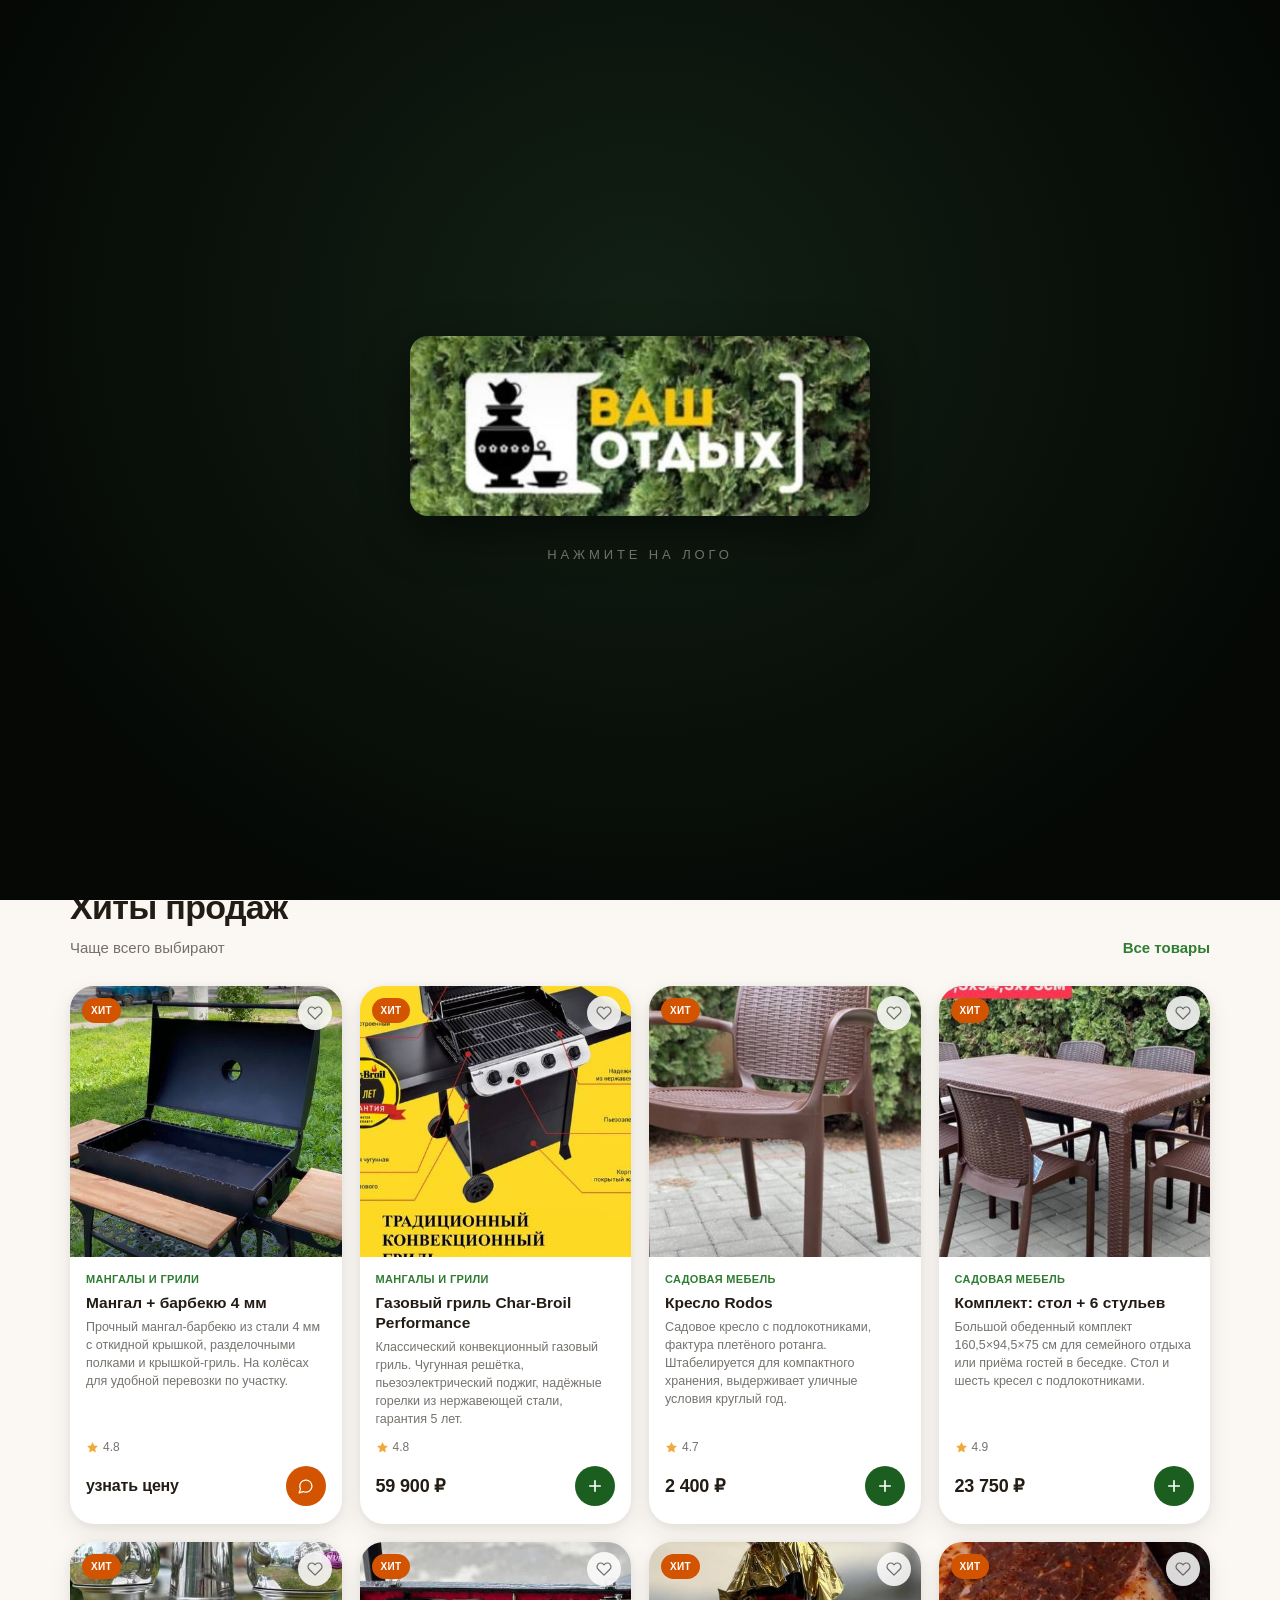
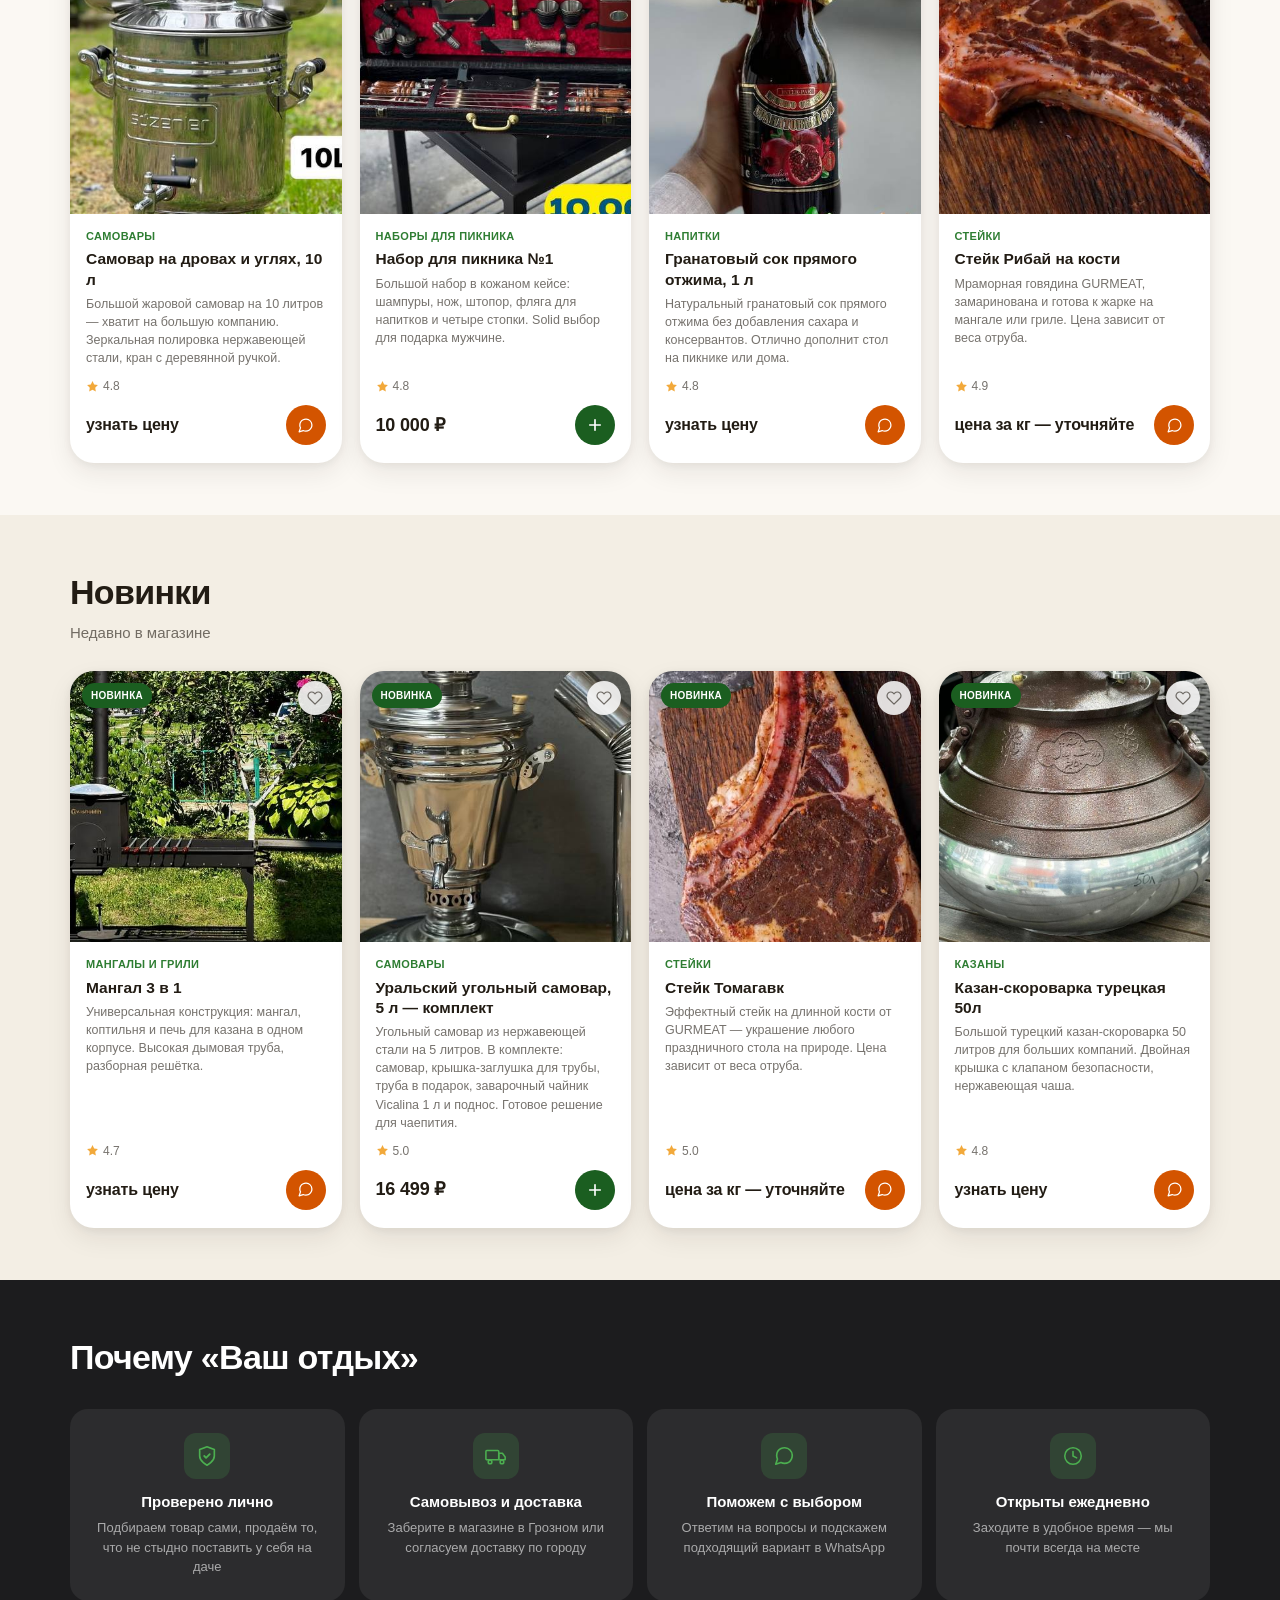
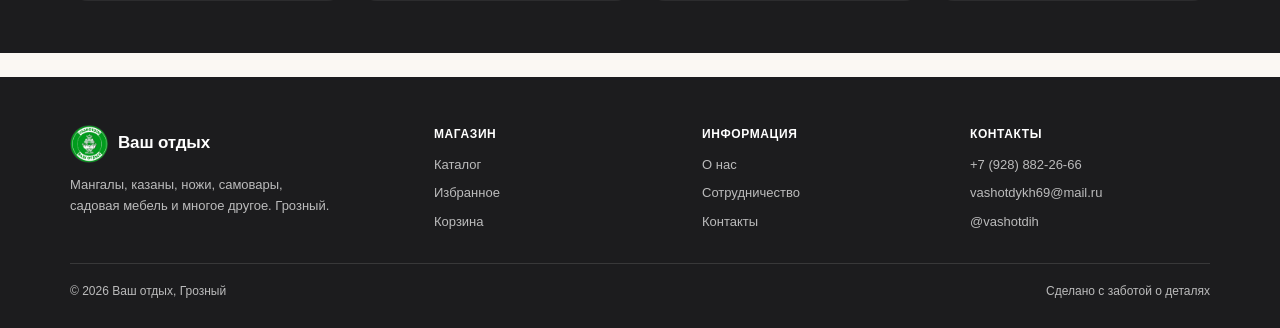
<file: index.html>
<!DOCTYPE html>
<html lang="ru">
<head>
  <meta charset="UTF-8" />
  <meta name="viewport" content="width=device-width, initial-scale=1, viewport-fit=cover" />
  <title>Ваш отдых — мангалы, казаны, ножи, самовары и садовая мебель | Грозный</title>
  <meta name="description" content="Магазин «Ваш отдых» в Грозном: мангалы и грили, казаны, чугунная посуда, ножи и клинки, самовары, садовая мебель, подарочные наборы для пикника." />
  <meta name="keywords" content="Ваш отдых, мангалы Грозный, казаны Грозный, самовары, ножи и клинки, чугунная посуда, садовая мебель, наборы для шашлыка, барбекю Грозный" />
  <link rel="canonical" href="https://ramzi195.github.io/vash-otdykh/" />
  <meta name="geo.region" content="RU-CE" />
  <meta name="geo.placename" content="Грозный" />

  <!-- Open Graph (для превью в соцсетях и мессенджерах) -->
  <meta property="og:type" content="website" />
  <meta property="og:site_name" content="Ваш отдых" />
  <meta property="og:title" content="Ваш отдых — мангалы, казаны, ножи, самовары | Грозный" />
  <meta property="og:description" content="Мангалы и грили, казаны, чугунная посуда, ножи, самовары, садовая мебель и наборы для шашлыка. Два магазина в Грозном, доставка по России." />
  <meta property="og:url" content="https://ramzi195.github.io/vash-otdykh/" />
  <meta property="og:image" content="https://ramzi195.github.io/vash-otdykh/images/logo-hero.jpg" />
  <meta property="og:locale" content="ru_RU" />

  <!-- Структурированные данные о магазине (для Яндекса и Google) -->
  <script type="application/ld+json">
  {
    "@context": "https://schema.org",
    "@type": "Store",
    "name": "Ваш отдых",
    "description": "Магазин товаров для отдыха и дома в Грозном: мангалы, казаны, чугунная посуда, ножи, самовары, садовая мебель, наборы для шашлыка.",
    "image": "https://ramzi195.github.io/vash-otdykh/images/logo-hero.jpg",
    "url": "https://ramzi195.github.io/vash-otdykh/",
    "telephone": "+7-928-882-26-66",
    "email": "vashotdykh69@mail.ru",
    "priceRange": "₽₽",
    "foundingDate": "2013",
    "address": [
      {
        "@type": "PostalAddress",
        "streetAddress": "ул. Петропавловское шоссе, 10б",
        "addressLocality": "Грозный",
        "addressRegion": "Чеченская Республика",
        "addressCountry": "RU"
      },
      {
        "@type": "PostalAddress",
        "streetAddress": "ул. Сайханова, 69",
        "addressLocality": "Грозный",
        "addressRegion": "Чеченская Республика",
        "addressCountry": "RU"
      }
    ],
    "openingHoursSpecification": {
      "@type": "OpeningHoursSpecification",
      "dayOfWeek": ["Monday","Tuesday","Wednesday","Thursday","Friday","Saturday","Sunday"],
      "opens": "09:00",
      "closes": "19:00"
    },
    "sameAs": [
      "https://instagram.com/vashotdih",
      "https://wa.me/79288822666"
    ]
  }
  </script>

  <link rel="icon" href="images/logo-badge.jpg" type="image/jpeg" />
  <link rel="stylesheet" href="css/styles.css" />
  <link rel="stylesheet" href="css/collab.css" />
</head>
<body>

  <!-- ===================== Заставка ===================== -->
  <div id="intro">
    <div class="intro-inner">
      <div class="intro-logo-wrap">
        <img src="images/logo-hero.jpg" class="intro-logo" id="introLogo" alt="Ваш отдых" />
      </div>
      <div class="intro-hint" data-i18n="intro.hint">Нажмите на лого</div>
    </div>
  </div>

  <!-- ===================== Навигация ===================== -->
  <header class="nav">
    <div class="nav-inner">
      <a href="#home" class="brand" data-nav="home">
        <img src="images/logo-badge.jpg" alt="Ваш отдых" />
        <span class="tx">Ваш отдых<span data-i18n="brand.city">Грозный</span></span>
      </a>

      <nav class="nav-links" id="navLinks">
        <a class="nav-link" href="#home"    data-nav="home" data-i18n="nav.home">Главная</a>
        <a class="nav-link" href="#catalog" data-nav="catalog" data-i18n="nav.catalog">Каталог</a>
        <a class="nav-link" href="#collab"  data-nav="collab" data-i18n="nav.collab">Сотрудничество</a>
        <a class="nav-link" href="#about"   data-nav="about" data-i18n="nav.about">О нас</a>
      </nav>

      <div class="nav-tools">
        <button class="icon-btn lang-btn" id="langBtn" title="Язык / Language"><span id="langTag">RU</span></button>
        <button class="icon-btn" id="themeBtn" title="Тема оформления" aria-label="Тема"></button>
        <button class="icon-btn" id="searchBtn" title="Поиск">
          <svg width="18" height="18" viewBox="0 0 24 24" xmlns="http://www.w3.org/2000/svg" aria-hidden="true">
            <circle cx="11" cy="11" r="7" fill="none" stroke="currentColor" stroke-width="1.8" stroke-linecap="round"/>
            <line x1="16.5" y1="16.5" x2="21.5" y2="21.5" stroke="currentColor" stroke-width="1.9" stroke-linecap="round"/>
          </svg>
        </button>
        <button class="icon-btn" id="favBtn" title="Избранное">
          <svg width="18" height="18" viewBox="0 0 24 24" xmlns="http://www.w3.org/2000/svg" aria-hidden="true">
            <path d="M20.84 4.61a5.5 5.5 0 0 0-7.78 0L12 5.67l-1.06-1.06a5.5 5.5 0 0 0-7.78 7.78l1.06 1.06L12 21.23l7.78-7.78 1.06-1.06a5.5 5.5 0 0 0 0-7.78z" fill="none" stroke="currentColor" stroke-width="1.8" stroke-linecap="round" stroke-linejoin="round"/>
          </svg>
          <span class="badge-count" id="favCount">0</span>
        </button>
        <button class="icon-btn" id="cartBtn" title="Корзина">
          <svg width="19" height="19" viewBox="0 0 24 24" xmlns="http://www.w3.org/2000/svg" aria-hidden="true">
            <path d="M6.5 22h11a2 2 0 0 0 2-1.86l.82-9.14A1 1 0 0 0 19.34 10H4.66a1 1 0 0 0-1 1l.82 9.14A2 2 0 0 0 6.5 22Z" fill="none" stroke="currentColor" stroke-width="1.8" stroke-linecap="round" stroke-linejoin="round"/>
            <path d="M9 10V8a3 3 0 0 1 6 0v2" fill="none" stroke="currentColor" stroke-width="1.8" stroke-linecap="round" stroke-linejoin="round"/>
          </svg>
          <span class="badge-count" id="cartCount">0</span>
        </button>
        <button class="icon-btn burger" id="burgerBtn" aria-label="Меню">
          <svg width="20" height="20" viewBox="0 0 24 24" xmlns="http://www.w3.org/2000/svg" aria-hidden="true">
            <line x1="4" y1="7"  x2="20" y2="7"  stroke="currentColor" stroke-width="1.8" stroke-linecap="round"/>
            <line x1="4" y1="12" x2="20" y2="12" stroke="currentColor" stroke-width="1.8" stroke-linecap="round"/>
            <line x1="4" y1="17" x2="20" y2="17" stroke="currentColor" stroke-width="1.8" stroke-linecap="round"/>
          </svg>
        </button>
      </div>
    </div>
  </header>

  <!-- ===================== Мобильное меню ===================== -->
  <div class="mmenu" id="mmenu">
    <button class="mmenu-close" id="mmenuClose">
      <svg width="16" height="16" viewBox="0 0 24 24" xmlns="http://www.w3.org/2000/svg" aria-hidden="true">
        <line x1="18" y1="6" x2="6" y2="18" stroke="currentColor" stroke-width="2" stroke-linecap="round"/>
        <line x1="6" y1="6" x2="18" y2="18" stroke="currentColor" stroke-width="2" stroke-linecap="round"/>
      </svg>
    </button>
    <a href="#home"    data-nav="home" data-i18n="nav.home">Главная</a>
    <a href="#catalog" data-nav="catalog" data-i18n="nav.catalog">Каталог</a>
    <a href="#collab"  data-nav="collab" data-i18n="nav.collab">Сотрудничество</a>
    <a href="#about"   data-nav="about" data-i18n="nav.about">О нас</a>
    <a href="#fav"     data-nav="fav" data-i18n="nav.fav">Избранное</a>
    <a href="#cart"    data-nav="cart" data-i18n="nav.cart">Корзина</a>

    <div class="mmenu-tools">
      <button class="mmenu-tool" id="mLangBtn">
        <svg width="20" height="20" viewBox="0 0 24 24" fill="none" xmlns="http://www.w3.org/2000/svg"><circle cx="12" cy="12" r="9" stroke="currentColor" stroke-width="1.7"/><path d="M3 12h18M12 3c2.5 2.5 3.8 5.7 3.8 9S14.5 18.5 12 21c-2.5-2.5-3.8-5.7-3.8-9S9.5 5.5 12 3z" stroke="currentColor" stroke-width="1.7" fill="none"/></svg>
        <span data-i18n="menu.lang">Язык</span> · <b id="mLangTag">RU</b>
      </button>
      <button class="mmenu-tool" id="mThemeBtn">
        <span id="mThemeIco"></span>
        <span data-i18n="menu.theme">Тема</span>
      </button>
    </div>
  </div>

  <!-- ===================== Поиск ===================== -->
  <div class="search-overlay" id="searchOverlay">
    <button class="search-close" id="searchClose">
      <svg width="14" height="14" viewBox="0 0 24 24" xmlns="http://www.w3.org/2000/svg" aria-hidden="true">
        <line x1="18" y1="6" x2="6" y2="18" stroke="currentColor" stroke-width="2.2" stroke-linecap="round"/>
        <line x1="6" y1="6" x2="18" y2="18" stroke="currentColor" stroke-width="2.2" stroke-linecap="round"/>
      </svg>
    </button>
    <div class="search-box">
      <div class="search-field">
        <span class="s-ic">
          <svg width="20" height="20" viewBox="0 0 24 24" xmlns="http://www.w3.org/2000/svg" aria-hidden="true">
            <circle cx="11" cy="11" r="7" fill="none" stroke="currentColor" stroke-width="1.8" stroke-linecap="round"/>
            <line x1="16.5" y1="16.5" x2="21.5" y2="21.5" stroke="currentColor" stroke-width="1.9" stroke-linecap="round"/>
          </svg>
        </span>
        <input type="text" class="search-input" id="searchInput" data-i18n-ph="search.ph" placeholder="Поиск товаров…" />
      </div>
      <div class="search-results" id="searchResults"></div>
    </div>
  </div>

  <!-- ===================== Приложение ===================== -->
  <main id="app">

    <!-- Главная -->
    <section class="view active" id="view-home">
      <div class="hero">
        <div class="container hero-grid">
          <div>
            <div class="hero-motto" data-i18n="hero.motto">Ваш отдых — наша забота</div>
            <h1 data-i18n="hero.title">Всё для <span class="accent">отдыха и жизни</span> с удовольствием</h1>
            <p data-i18n="hero.desc">Мангалы и грили, казаны, чугунная посуда, ножи и клинки, самовары, садовая мебель, подарочные наборы — и многое другое в одном магазине в Грозном.</p>
            <div class="hero-actions">
              <a href="#catalog" class="btn lg" data-i18n="hero.btnCatalog">Смотреть каталог</a>
              <a href="#about" class="btn outline lg" data-i18n="hero.btnAbout">О магазине</a>
            </div>
            <div class="hero-tags">
              <span class="hero-tag" id="tagAddr"></span>
              <span class="hero-tag" id="tagHours"></span>
            </div>
          </div>
          <div class="hero-media">
            <div class="hero-slider" id="heroSlider">
              <div class="hero-slide active">
                <img src="images/store-petropavlovskoye.jpeg" alt="Магазин на Петропавловском шоссе" />
                <div class="slide-overlay">
                  <svg class="slide-arrow" viewBox="0 0 110 90" fill="none" xmlns="http://www.w3.org/2000/svg">
                    <path class="arrow-shaft" d="M24 12 C 4 44, 44 44, 60 74" stroke="#E07A2C" stroke-width="6" stroke-linecap="round"/>
                    <path class="arrow-head" d="M44 66 L62 78 L70 58" stroke="#E07A2C" stroke-width="6" stroke-linecap="round" stroke-linejoin="round"/>
                  </svg>
                  <div class="slide-addr">
                    <span class="slide-pin">
                      <svg width="16" height="16" viewBox="0 0 24 24" fill="none" xmlns="http://www.w3.org/2000/svg"><path d="M12 22s7-6.5 7-12a7 7 0 1 0-14 0c0 5.5 7 12 7 12z" fill="#E07A2C"/><circle cx="12" cy="10" r="2.6" fill="#fff"/></svg>
                    </span>
                    <span data-i18n="addr.petropavlovskoye">г. Грозный, ул. Петропавловское шоссе, 10б</span>
                  </div>
                </div>
              </div>
              <div class="hero-slide">
                <img src="images/store-saikhanova.jpeg" alt="Магазин на Сайханова" />
                <div class="slide-overlay">
                  <svg class="slide-arrow" viewBox="0 0 110 90" fill="none" xmlns="http://www.w3.org/2000/svg">
                    <path class="arrow-shaft" d="M24 12 C 4 44, 44 44, 60 74" stroke="#E07A2C" stroke-width="6" stroke-linecap="round"/>
                    <path class="arrow-head" d="M44 66 L62 78 L70 58" stroke="#E07A2C" stroke-width="6" stroke-linecap="round" stroke-linejoin="round"/>
                  </svg>
                  <div class="slide-addr">
                    <span class="slide-pin">
                      <svg width="16" height="16" viewBox="0 0 24 24" fill="none" xmlns="http://www.w3.org/2000/svg"><path d="M12 22s7-6.5 7-12a7 7 0 1 0-14 0c0 5.5 7 12 7 12z" fill="#E07A2C"/><circle cx="12" cy="10" r="2.6" fill="#fff"/></svg>
                    </span>
                    <span data-i18n="addr.saikhanova">г. Грозный, ул. Сайханова, 69</span>
                  </div>
                </div>
              </div>
            </div>
            <div class="slider-dots" id="sliderDots">
              <button class="dot active" data-idx="0"></button>
              <button class="dot" data-idx="1"></button>
            </div>
          </div>
        </div>
      </div>

      <section class="section alt">
        <div class="container">
          <div class="section-head"><div><h2 data-i18n="home.categories">Категории</h2></div></div>
          <div class="cat-strip" id="catStrip"></div>
        </div>
      </section>

      <section class="section">
        <div class="container">
          <div class="section-head">
            <div><h2 data-i18n="home.hits">Хиты продаж</h2><div class="sub" data-i18n="home.hitsSub">Чаще всего выбирают</div></div>
            <a href="#catalog" class="link-arrow" data-i18n="home.allProducts">Все товары</a>
          </div>
          <div class="grid" id="gridHits"></div>
        </div>
      </section>

      <section class="section alt">
        <div class="container">
          <div class="section-head"><div><h2 data-i18n="home.new">Новинки</h2><div class="sub" data-i18n="home.newSub">Недавно в магазине</div></div></div>
          <div class="grid" id="gridNew"></div>
        </div>
      </section>

      <section class="section dark">
        <div class="container">
          <div class="section-head"><div><h2 style="color:#fff" data-i18n="home.why">Почему «Ваш отдых»</h2></div></div>
          <div class="benefits">
            <div class="benefit"><div class="ic" id="benIco1"></div><h4 data-i18n="ben1.h">Проверено лично</h4><p data-i18n="ben1.p">Подбираем товар сами, продаём то, что не стыдно поставить у себя на даче</p></div>
            <div class="benefit"><div class="ic" id="benIco2"></div><h4 data-i18n="ben2.h">Самовывоз и доставка</h4><p data-i18n="ben2.p">Заберите в магазине в Грозном или согласуем доставку по городу</p></div>
            <div class="benefit"><div class="ic" id="benIco3"></div><h4 data-i18n="ben3.h">Поможем с выбором</h4><p data-i18n="ben3.p">Ответим на вопросы и подскажем подходящий вариант в WhatsApp</p></div>
            <div class="benefit"><div class="ic" id="benIco4"></div><h4 data-i18n="ben4.h">Открыты ежедневно</h4><p data-i18n="ben4.p">Заходите в удобное время — мы почти всегда на месте</p></div>
          </div>
        </div>
      </section>
    </section>

    <!-- Каталог -->
    <section class="view" id="view-catalog">
      <div class="container section">
        <div class="section-head">
          <div><h2 data-i18n="catalog.title">Каталог</h2><div class="sub" id="catalogCount"></div></div>
        </div>
        <div class="catalog-bar">
          <div class="filter-pills" id="filterPills"></div>
          <select class="select" id="sortSelect">
            <option value="popular" data-i18n="sort.popular">Популярные</option>
            <option value="cheap" data-i18n="sort.cheap">Сначала дешёвые</option>
            <option value="expensive" data-i18n="sort.expensive">Сначала дорогие</option>
            <option value="rating" data-i18n="sort.rating">По рейтингу</option>
          </select>
        </div>
        <div class="grid" id="gridCatalog"></div>
      </div>
    </section>

    <!-- Страница товара -->
    <section class="view" id="view-product">
      <div class="container">
        <div class="pd" id="pdContent"></div>
        <section class="section">
          <div class="section-head"><div><h2 data-i18n="home.related">Похожие товары</h2></div></div>
          <div class="grid" id="gridRelated"></div>
        </section>
      </div>
    </section>

    <!-- Избранное -->
    <section class="view" id="view-fav">
      <div class="container section">
        <div class="section-head"><div><h2 data-i18n="nav.fav">Избранное</h2></div></div>
        <div id="favBody"></div>
      </div>
    </section>

    <!-- Корзина -->
    <section class="view" id="view-cart">
      <div class="container section">
        <div class="section-head"><div><h2 data-i18n="cart.title">Корзина</h2></div></div>
        <div id="cartBody"></div>
      </div>
    </section>

    <!-- О нас -->
    <section class="view" id="view-about">
      <div class="container section">
        <div class="section-head"><div><h2 data-i18n="about.title">О магазине</h2></div></div>
        <div class="about-wrap">
          <div class="about-text">
            <p data-i18n="about.p1"><strong>«Ваш отдых»</strong> — магазин для тех, кто любит готовить, принимать гостей, охотиться, рыбачить и просто жить в своё удовольствие. Мы работаем с <strong>2013 года</strong> и за это время помогли тысячам семей по всей России найти нужные товары.</p>
            <p data-i18n="about.p2">В нашем ассортименте — мангалы и грили, казаны и чугунная посуда, ножи и клинки кизлярских мастеров, самовары от классических дровяных до больших турецких, садовая мебель из ротанга, фирменные подарочные наборы для шашлыка и стейки из мраморной говядины.</p>
            <h3 data-i18n="about.whyH">Почему выбирают нас</h3>
            <p data-i18n="about.p3">Каждый товар мы проверяем лично. Если сомневаетесь с выбором — звоните или пишите в WhatsApp, подскажем лучший вариант под ваши задачи. <strong>Доставляем по всей России.</strong></p>
            <p data-i18n="about.p4">Два магазина в Грозном — можно посмотреть и забрать лично в любой день с 9:00 до 19:00.</p>
            <p data-i18n="about.motto" style="margin-top:16px;font-weight:700;color:var(--green-2);font-size:18px;font-style:italic">"Ваш отдых — наша забота"</p>
          </div>
          <div class="contact-card">
            <div id="aboutContacts"></div>
          </div>
        </div>
      </div>
    </section>

    <!-- Сотрудничество -->
    <section class="view" id="view-collab">
      <div class="container section">
        <div class="section-head">
          <div>
            <h2 data-i18n="collab.title">Сотрудничество</h2>
            <div class="sub" data-i18n="collab.sub">Открыты для партнёрства и оптовых заказов</div>
          </div>
        </div>
        <div id="collabBody"></div>
      </div>
    </section>

  </main>

  <!-- ===================== Футер ===================== -->
  <footer class="footer">
    <div class="container">
      <div class="footer-cols">
        <div>
          <div class="brand" style="margin-bottom:0">
            <img src="images/logo-badge.jpg" alt="Ваш отдых" />
            <span class="tx">Ваш отдых</span>
          </div>
          <p class="brand-desc" data-i18n="footer.brandDesc">Мангалы, казаны, ножи, самовары, садовая мебель и многое другое. Грозный.</p>
        </div>
        <div>
          <h5 data-i18n="footer.shop">Магазин</h5>
          <ul>
            <li><a href="#catalog" data-i18n="nav.catalog">Каталог</a></li>
            <li><a href="#fav" data-i18n="nav.fav">Избранное</a></li>
            <li><a href="#cart" data-i18n="nav.cart">Корзина</a></li>
          </ul>
        </div>
        <div>
          <h5 data-i18n="footer.info">Информация</h5>
          <ul>
            <li><a href="#about" data-i18n="footer.about">О нас</a></li>
            <li><a href="#collab" data-i18n="nav.collab">Сотрудничество</a></li>
            <li><a href="#about" data-i18n="footer.contacts">Контакты</a></li>
          </ul>
        </div>
        <div>
          <h5 data-i18n="footer.contacts">Контакты</h5>
          <ul id="footContacts"></ul>
        </div>
      </div>
      <div class="footer-bottom">
        <span data-i18n="footer.copyright">© 2026 Ваш отдых, Грозный</span>
        <span data-i18n="footer.made">Сделано с заботой о деталях</span>
      </div>
    </div>
  </footer>

  <div class="toast-wrap" id="toastWrap"></div>

  <script src="js/config.js"></script>
  <script src="js/products.js"></script>
  <script src="js/icons.js"></script>
  <script src="js/i18n.js"></script>
  <script src="js/app.js"></script>
</body>
</html>
</file>
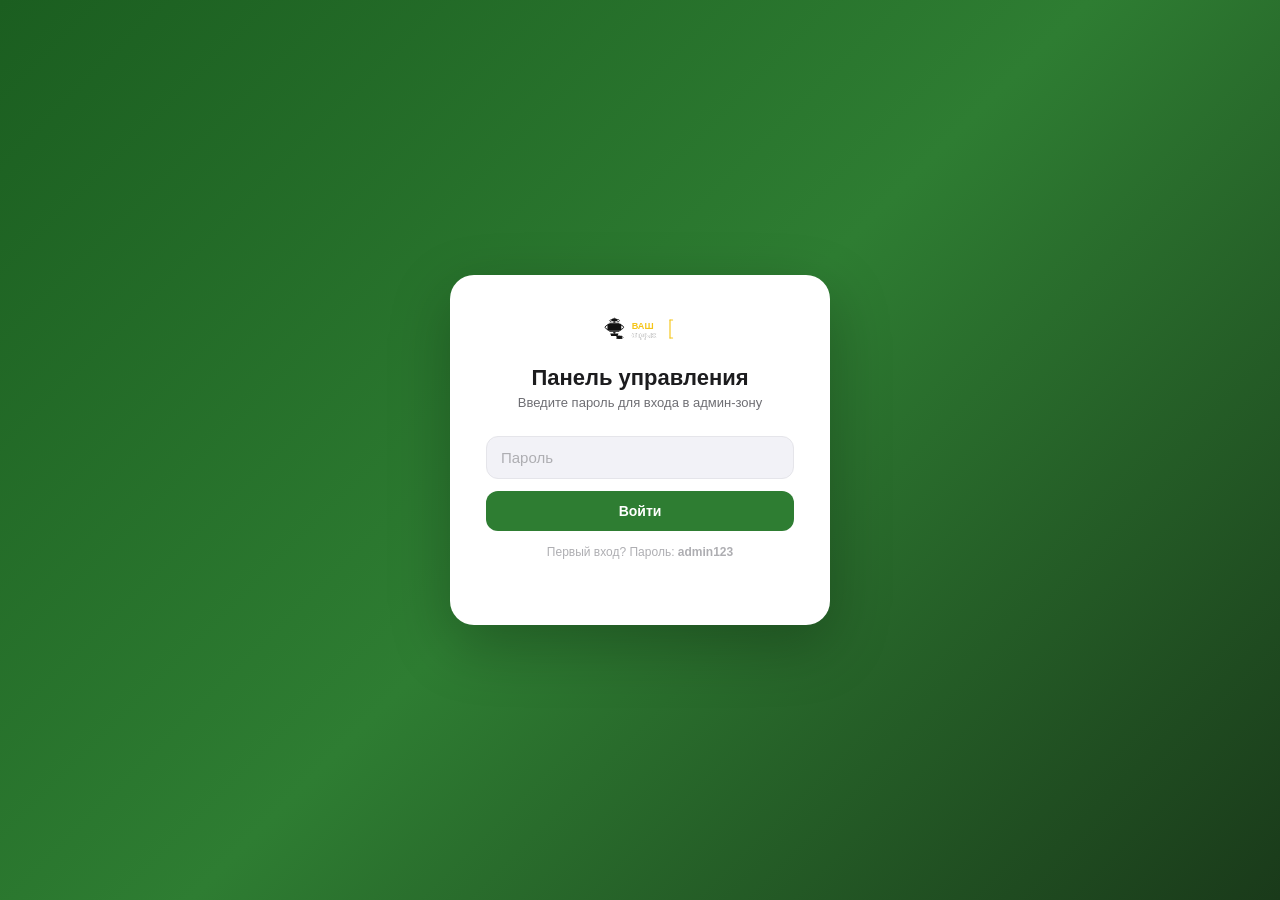
<file: admin.html>
<!DOCTYPE html>
<html lang="ru">
<head>
  <meta charset="UTF-8" />
  <meta name="viewport" content="width=device-width, initial-scale=1.0" />
  <title>Админ — Ваш отдых</title>
  <link rel="stylesheet" href="css/admin.css" />
</head>
<body>

<!-- ════════════════ ЭКРАН ВХОДА ════════════════ -->
<div id="loginScreen">
  <div class="login-box">
    <img class="login-logo" src="assets/logo-hero.svg" alt="Ваш отдых" />
    <h1>Панель управления</h1>
    <p>Введите пароль для входа в админ-зону</p>
    <div class="login-err" id="loginErr">Неверный пароль</div>
    <input  class="a-input" id="loginPwd" type="password" placeholder="Пароль" autocomplete="current-password" />
    <button class="a-btn block" id="loginBtn">Войти</button>
    <p style="margin-top:14px;font-size:12px;color:#aeaeb2;">
      Первый вход? Пароль: <strong>admin123</strong>
    </p>
  </div>
</div>

<!-- ════════════════ ПРИЛОЖЕНИЕ ════════════════ -->
<div id="adminApp">
  <div class="a-layout">

    <!-- ── Сайдбар ── -->
    <aside class="a-sidebar">
      <div class="a-sidebar-logo">
        <img src="assets/logo-hero.svg" alt="logo" />
        <div class="nm">Ваш отдых</div>
        <div class="sub">Панель управления</div>
      </div>

      <nav class="a-nav" id="adminNav">
        <div class="a-nav-item active" data-page="dashboard">
          <svg width="18" height="18" viewBox="0 0 24 24" fill="none" stroke="currentColor" stroke-width="2" stroke-linecap="round" stroke-linejoin="round">
            <rect x="3" y="3" width="7" height="7"/><rect x="14" y="3" width="7" height="7"/>
            <rect x="3" y="14" width="7" height="7"/><rect x="14" y="14" width="7" height="7"/>
          </svg>
          Дашборд
        </div>
        <div class="a-nav-item" data-page="products">
          <svg width="18" height="18" viewBox="0 0 24 24" fill="none" stroke="currentColor" stroke-width="2" stroke-linecap="round" stroke-linejoin="round">
            <path d="M6 2L3 6v14a2 2 0 002 2h14a2 2 0 002-2V6l-3-4z"/><line x1="3" y1="6" x2="21" y2="6"/>
            <path d="M16 10a4 4 0 01-8 0"/>
          </svg>
          Товары
        </div>
        <div class="a-nav-item" data-page="categories">
          <svg width="18" height="18" viewBox="0 0 24 24" fill="none" stroke="currentColor" stroke-width="2" stroke-linecap="round" stroke-linejoin="round">
            <line x1="8" y1="6" x2="21" y2="6"/><line x1="8" y1="12" x2="21" y2="12"/>
            <line x1="8" y1="18" x2="21" y2="18"/><line x1="3" y1="6" x2="3.01" y2="6"/>
            <line x1="3" y1="12" x2="3.01" y2="12"/><line x1="3" y1="18" x2="3.01" y2="18"/>
          </svg>
          Категории
        </div>
        <div class="a-nav-item" data-page="settings">
          <svg width="18" height="18" viewBox="0 0 24 24" fill="none" stroke="currentColor" stroke-width="2" stroke-linecap="round" stroke-linejoin="round">
            <circle cx="12" cy="12" r="3"/>
            <path d="M19.4 15a1.65 1.65 0 00.33 1.82l.06.06a2 2 0 010 2.83 2 2 0 01-2.83 0l-.06-.06a1.65 1.65 0 00-1.82-.33 1.65 1.65 0 00-1 1.51V21a2 2 0 01-4 0v-.09A1.65 1.65 0 009 19.4a1.65 1.65 0 00-1.82.33l-.06.06a2 2 0 01-2.83 0 2 2 0 010-2.83l.06-.06A1.65 1.65 0 004.68 15a1.65 1.65 0 00-1.51-1H3a2 2 0 010-4h.09A1.65 1.65 0 004.6 9a1.65 1.65 0 00-.33-1.82l-.06-.06a2 2 0 010-2.83 2 2 0 012.83 0l.06.06A1.65 1.65 0 009 4.68a1.65 1.65 0 001-1.51V3a2 2 0 014 0v.09a1.65 1.65 0 001 1.51 1.65 1.65 0 001.82-.33l.06-.06a2 2 0 012.83 0 2 2 0 010 2.83l-.06.06A1.65 1.65 0 0019.4 9a1.65 1.65 0 001.51 1H21a2 2 0 010 4h-.09a1.65 1.65 0 00-1.51 1z"/>
          </svg>
          Настройки
        </div>
        <div class="a-nav-item" data-page="export">
          <svg width="18" height="18" viewBox="0 0 24 24" fill="none" stroke="currentColor" stroke-width="2" stroke-linecap="round" stroke-linejoin="round">
            <path d="M21 15v4a2 2 0 01-2 2H5a2 2 0 01-2-2v-4"/>
            <polyline points="7 10 12 15 17 10"/><line x1="12" y1="15" x2="12" y2="3"/>
          </svg>
          Экспорт
        </div>
        <div class="a-nav-item" data-page="password">
          <svg width="18" height="18" viewBox="0 0 24 24" fill="none" stroke="currentColor" stroke-width="2" stroke-linecap="round" stroke-linejoin="round">
            <rect x="3" y="11" width="18" height="11" rx="2" ry="2"/>
            <path d="M7 11V7a5 5 0 0110 0v4"/>
          </svg>
          Пароль
        </div>
      </nav>

      <div class="a-sidebar-foot">
        <a href="index.html" target="_blank">← Открыть сайт</a><br/>
        <button class="a-btn ghost sm" id="logoutBtn" style="margin-top:10px;width:100%;">Выйти</button>
      </div>
    </aside>

    <!-- ── Контент ── -->
    <main class="a-main" id="adminMain">

      <!-- ДАШБОРД -->
      <section id="page-dashboard" class="a-page">
        <div class="a-page-head">
          <h1>Дашборд</h1>
        </div>
        <div class="a-stats" id="dashStats"></div>
        <div class="a-card">
          <div style="padding:18px 20px;border-bottom:1px solid var(--a-line);font-weight:700;font-size:15px;">Последние добавленные товары</div>
          <table class="a-table" id="dashRecent"><tbody></tbody></table>
        </div>
      </section>

      <!-- ТОВАРЫ -->
      <section id="page-products" class="a-page" style="display:none">
        <div class="a-page-head">
          <h1>Товары</h1>
          <button class="a-btn" id="addProductBtn">+ Добавить товар</button>
        </div>
        <div class="a-card">
          <div class="a-search">
            <input id="prodSearch" type="text" placeholder="Поиск товара..." />
            <select class="a-select" id="prodFilterCat" style="min-width:160px;"></select>
          </div>
          <table class="a-table" id="prodTable">
            <thead>
              <tr>
                <th style="width:58px"></th>
                <th>Название</th>
                <th>Категория</th>
                <th>Цена</th>
                <th>Бейдж</th>
                <th style="width:110px">Действия</th>
              </tr>
            </thead>
            <tbody id="prodTableBody"></tbody>
          </table>
        </div>
      </section>

      <!-- КАТЕГОРИИ -->
      <section id="page-categories" class="a-page" style="display:none">
        <div class="a-page-head">
          <h1>Категории</h1>
          <button class="a-btn" id="addCatBtn">+ Добавить</button>
        </div>
        <div class="a-card" id="catList"></div>
      </section>

      <!-- НАСТРОЙКИ -->
      <section id="page-settings" class="a-page" style="display:none">
        <div class="a-page-head">
          <h1>Настройки магазина</h1>
          <button class="a-btn" id="saveSettingsBtn">Сохранить</button>
        </div>
        <div class="a-settings-grid">
          <div class="a-settings-section">
            <h3>Основное</h3>
            <div class="a-settings-body">
              <div class="a-form-group">
                <label class="a-label">Название магазина</label>
                <input class="a-input" id="s-name" style="margin-bottom:0"/>
              </div>
              <div class="a-form-group">
                <label class="a-label">Слоган</label>
                <input class="a-input" id="s-motto" style="margin-bottom:0"/>
              </div>
              <div class="a-form-group">
                <label class="a-label">Год основания</label>
                <input class="a-input" id="s-since" type="number" style="margin-bottom:0"/>
              </div>
            </div>
          </div>
          <div class="a-settings-section">
            <h3>Контакты</h3>
            <div class="a-settings-body">
              <div class="a-form-group">
                <label class="a-label">Телефон (только цифры, без +)</label>
                <input class="a-input" id="s-phone" placeholder="79288822666" style="margin-bottom:0"/>
              </div>
              <div class="a-form-group">
                <label class="a-label">Телефон (отображаемый формат)</label>
                <input class="a-input" id="s-phoneFmt" placeholder="+7 (928) 882-26-66" style="margin-bottom:0"/>
              </div>
              <div class="a-form-group">
                <label class="a-label">Email</label>
                <input class="a-input" id="s-email" type="email" style="margin-bottom:0"/>
              </div>
              <div class="a-form-group">
                <label class="a-label">Instagram (только @ник, без @)</label>
                <input class="a-input" id="s-instagram" style="margin-bottom:0"/>
              </div>
              <div class="a-form-group">
                <label class="a-label">Часы работы</label>
                <input class="a-input" id="s-hours" style="margin-bottom:0"/>
              </div>
              <div class="a-form-group">
                <label class="a-label">Доставка</label>
                <input class="a-input" id="s-delivery" style="margin-bottom:0"/>
              </div>
            </div>
          </div>
          <div class="a-settings-section">
            <h3>Адреса</h3>
            <div class="a-settings-body">
              <div class="a-form-group">
                <label class="a-label">Адрес 1</label>
                <input class="a-input" id="s-addr0" style="margin-bottom:0"/>
              </div>
              <div class="a-form-group">
                <label class="a-label">Адрес 2</label>
                <input class="a-input" id="s-addr1" style="margin-bottom:0"/>
              </div>
            </div>
          </div>
          <div class="a-settings-section">
            <h3>Сообщение WhatsApp</h3>
            <div class="a-settings-body">
              <div class="a-form-group">
                <label class="a-label">Текст приветствия при заказе</label>
                <textarea class="a-input" id="s-whatsappMsg" rows="3" style="margin-bottom:0"></textarea>
              </div>
            </div>
          </div>
        </div>
      </section>

      <!-- ЭКСПОРТ -->
      <section id="page-export" class="a-page" style="display:none">
        <div class="a-page-head">
          <h1>Экспорт и публикация</h1>
        </div>
        <div class="a-card">
          <div class="a-export-wrap">
            <p>После редактирования товаров и настроек нужно скачать обновлённые файлы и загрузить их на GitHub, чтобы изменения появились на сайте.</p>
            <ol>
              <li>Нажмите кнопку <strong>«Скачать products.js»</strong> — скачается файл с товарами</li>
              <li>Нажмите кнопку <strong>«Скачать config.js»</strong> — скачается файл с настройками</li>
              <li>Откройте папку сайта на компьютере (<code>ваш отдых/js/</code>)</li>
              <li>Замените файлы <code>products.js</code> и <code>config.js</code> в папке <code>js/</code></li>
              <li>Сделайте <code>git add . && git commit -m "update products" && git push</code></li>
              <li>Через 1–2 минуты сайт обновится автоматически</li>
            </ol>
            <div style="display:flex;gap:12px;flex-wrap:wrap;">
              <button class="a-btn" id="exportProdsBtn">
                <svg width="16" height="16" viewBox="0 0 24 24" fill="none" stroke="currentColor" stroke-width="2" stroke-linecap="round" stroke-linejoin="round"><path d="M21 15v4a2 2 0 01-2 2H5a2 2 0 01-2-2v-4"/><polyline points="7 10 12 15 17 10"/><line x1="12" y1="15" x2="12" y2="3"/></svg>
                Скачать products.js
              </button>
              <button class="a-btn blue" id="exportCfgBtn">
                <svg width="16" height="16" viewBox="0 0 24 24" fill="none" stroke="currentColor" stroke-width="2" stroke-linecap="round" stroke-linejoin="round"><path d="M21 15v4a2 2 0 01-2 2H5a2 2 0 01-2-2v-4"/><polyline points="7 10 12 15 17 10"/><line x1="12" y1="15" x2="12" y2="3"/></svg>
                Скачать config.js
              </button>
            </div>
          </div>
        </div>
      </section>

      <!-- ПАРОЛЬ -->
      <section id="page-password" class="a-page" style="display:none">
        <div class="a-page-head">
          <h1>Смена пароля</h1>
        </div>
        <div class="a-card" style="padding:24px;max-width:420px;">
          <div class="a-form-group">
            <label class="a-label">Текущий пароль</label>
            <input class="a-input" id="pwdCurrent" type="password" style="margin-bottom:0"/>
          </div>
          <div class="a-form-group">
            <label class="a-label">Новый пароль</label>
            <input class="a-input" id="pwdNew" type="password" style="margin-bottom:0"/>
            <span class="a-pwd-hint">Минимум 6 символов</span>
          </div>
          <div class="a-form-group">
            <label class="a-label">Повторите новый пароль</label>
            <input class="a-input" id="pwdRepeat" type="password" style="margin-bottom:0"/>
          </div>
          <div class="login-err" id="pwdErr" style="margin-top:10px;margin-bottom:0;"></div>
          <button class="a-btn block" id="changePwdBtn" style="margin-top:18px;">Сменить пароль</button>
        </div>
      </section>

    </main>
  </div>
</div>

<!-- ════════ МОДАЛЬНОЕ ОКНО — ТОВАР ════════ -->
<div class="a-overlay" id="prodModal">
  <div class="a-modal">
    <h2 id="prodModalTitle">Добавить товар</h2>

    <div class="a-form-row">
      <div class="a-form-group">
        <label class="a-label">Название *</label>
        <input class="a-input" id="pm-name" placeholder="Мангал с крышей…" style="margin-bottom:0"/>
      </div>
      <div class="a-form-group">
        <label class="a-label">ID (латиницей, без пробелов) *</label>
        <input class="a-input" id="pm-id" placeholder="grill-mangal-roof" style="margin-bottom:0"/>
      </div>
    </div>

    <div class="a-form-row">
      <div class="a-form-group">
        <label class="a-label">Категория *</label>
        <select class="a-select" id="pm-cat"></select>
      </div>
      <div class="a-form-group">
        <label class="a-label">Бейдж</label>
        <select class="a-select" id="pm-badge">
          <option value="">Без бейджа</option>
          <option value="hit">Хит</option>
          <option value="new">Новинка</option>
          <option value="sale">Скидка</option>
        </select>
      </div>
    </div>

    <div class="a-form-row">
      <div class="a-form-group">
        <label class="a-label">Цена (₽) — оставьте пустым для «Узнать цену»</label>
        <input class="a-input" id="pm-price" type="number" placeholder="59900" style="margin-bottom:0"/>
      </div>
      <div class="a-form-group">
        <label class="a-label">Примечание к цене</label>
        <input class="a-input" id="pm-priceNote" placeholder="за кг / от / узнать цену" style="margin-bottom:0"/>
      </div>
    </div>

    <div class="a-form-row">
      <div class="a-form-group">
        <label class="a-label">Рейтинг (1–5)</label>
        <input class="a-input" id="pm-rating" type="number" min="1" max="5" step="0.1" placeholder="4.8" style="margin-bottom:0"/>
      </div>
      <div class="a-form-group">
        <label class="a-label">Фото товара *</label>
        <input type="file" id="pm-file" accept="image/*" class="a-input" style="margin-bottom:8px"/>
        <img id="pm-preview" alt="превью" style="display:none;max-width:100%;max-height:150px;border-radius:10px;margin-bottom:8px;border:1px solid #e0e0e0"/>
        <input class="a-input" id="pm-img" placeholder="или путь к файлу: images/kazan-01.jpg" style="margin-bottom:4px"/>
        <div style="font-size:12px;color:#999;line-height:1.4">Нажмите «Выбрать файл» и выберите фото с телефона или компьютера — оно вставится автоматически. Поле с путём заполнять вручную не нужно.</div>
      </div>
    </div>

    <div class="a-form-row one">
      <div class="a-form-group">
        <label class="a-label">Object-position (фокус фото)</label>
        <input class="a-input" id="pm-pos" placeholder="center 48%" style="margin-bottom:0"/>
      </div>
    </div>

    <div class="a-form-row one">
      <div class="a-form-group">
        <label class="a-label">Описание *</label>
        <textarea class="a-input" id="pm-desc" rows="3" placeholder="Краткое описание товара…" style="margin-bottom:0"></textarea>
      </div>
    </div>

    <div class="a-modal-foot">
      <button class="a-btn ghost" id="prodModalClose">Отмена</button>
      <button class="a-btn" id="prodModalSave">Сохранить</button>
    </div>
  </div>
</div>

<!-- ════════ МОДАЛЬНОЕ ОКНО — КАТЕГОРИЯ ════════ -->
<div class="a-overlay" id="catModal">
  <div class="a-modal" style="max-width:420px;">
    <h2 id="catModalTitle">Добавить категорию</h2>
    <div class="a-form-group">
      <label class="a-label">ID (латиницей, без пробелов) *</label>
      <input class="a-input" id="cm-id" placeholder="grills" style="margin-bottom:0"/>
    </div>
    <div class="a-form-group">
      <label class="a-label">Название (на русском) *</label>
      <input class="a-input" id="cm-name" placeholder="Мангалы и грили" style="margin-bottom:0"/>
    </div>
    <div class="a-modal-foot">
      <button class="a-btn ghost" id="catModalClose">Отмена</button>
      <button class="a-btn" id="catModalSave">Сохранить</button>
    </div>
  </div>
</div>

<!-- ════════ МОДАЛЬНОЕ ОКНО — ПОДТВЕРЖДЕНИЕ УДАЛЕНИЯ ════════ -->
<div class="a-overlay" id="confirmModal">
  <div class="a-modal" style="max-width:380px;">
    <h2>Подтвердите удаление</h2>
    <p id="confirmText" style="font-size:15px;color:var(--a-sub);margin-bottom:22px;line-height:1.5;"></p>
    <div class="a-modal-foot">
      <button class="a-btn ghost" id="confirmCancel">Отмена</button>
      <button class="a-btn red" id="confirmOk">Удалить</button>
    </div>
  </div>
</div>

<!-- ════════ ТОСТЫ ════════ -->
<div class="a-toast-wrap" id="toastWrap"></div>

<!-- ════════ СКРИПТЫ ════════ -->
<script src="js/config.js"></script>
<script src="js/products.js"></script>
<script src="js/admin.js"></script>
</body>
</html>
</file>
<file: css/styles.css>
/* ==========================================================================
   Ваш отдых — стили
   Тема: отдых на природе. Лесная зелень + уголь + тёплый янтарь.
   ========================================================================== */

:root {
  --green:        #1B5E20;
  --green-2:      #2E7D32;
  --green-light:  #4CAF50;
  --green-pale:   #E8F3E8;

  --ember:        #E07A2C;
  --ember-2:      #D35400;
  --ember-pale:   #FBE9DC;

  --charcoal:     #1C1C1E;
  --charcoal-2:   #2C2C2E;

  --bg:           #FBF8F3;
  --bg-2:         #F3EEE4;
  --bg-3:         #E9E2D3;

  --label:        #221C14;
  --label-2:      rgba(34,28,20,.62);
  --label-3:      rgba(34,28,20,.34);

  --sep:          rgba(34,28,20,.1);
  --sep-strong:   rgba(34,28,20,.18);

  --shadow-card:  0 2px 8px rgba(34,28,20,.06), 0 10px 26px rgba(34,28,20,.08);
  --shadow-float: 0 6px 18px rgba(34,28,20,.1), 0 22px 50px rgba(34,28,20,.16);

  --surface:      #ffffff;
  --nav-bg:       rgba(251,248,243,.86);
  --overlay-bg:   rgba(251,248,243,.97);

  --r-sm: 8px; --r-md: 12px; --r-lg: 18px; --r-xl: 24px; --r-full: 9999px;

  --spring: cubic-bezier(0.34, 1.56, 0.64, 1);
  --ease:   cubic-bezier(0.4, 0.0, 0.2, 1);

  --nav-h: 60px;
  --maxw:  1180px;
}

/* ======================== Тёмная тема ======================== */
[data-theme="dark"] {
  --green:        #34a03a;
  --green-2:      #4caf50;
  --green-pale:   #17301b;

  --ember:        #E88A3E;
  --ember-2:      #E07A2C;
  --ember-pale:   #2c1d11;

  --charcoal:     #0f0d0a;
  --charcoal-2:   #17130e;

  --bg:           #141110;
  --bg-2:         #1c1814;
  --bg-3:         #2a231c;

  --label:        #F3EDE3;
  --label-2:      rgba(243,237,227,.64);
  --label-3:      rgba(243,237,227,.4);

  --sep:          rgba(243,237,227,.12);
  --sep-strong:   rgba(243,237,227,.2);

  --surface:      #211b15;
  --nav-bg:       rgba(20,17,16,.85);
  --overlay-bg:   rgba(20,17,16,.97);

  --shadow-card:  0 2px 8px rgba(0,0,0,.4), 0 10px 26px rgba(0,0,0,.5);
  --shadow-float: 0 6px 18px rgba(0,0,0,.5), 0 22px 50px rgba(0,0,0,.7);
}

body { transition: background-color .3s var(--ease), color .3s var(--ease); }

*, *::before, *::after { box-sizing: border-box; margin: 0; padding: 0; }
html { scroll-behavior: smooth; }
body {
  font-family: -apple-system, "Segoe UI", "Helvetica Neue", Arial, sans-serif;
  color: var(--label);
  background: var(--bg);
  line-height: 1.5;
  -webkit-font-smoothing: antialiased;
}
a { color: inherit; text-decoration: none; }
button { font-family: inherit; cursor: pointer; border: none; background: none; }
img { max-width: 100%; display: block; }
.container { max-width: var(--maxw); margin: 0 auto; padding: 0 20px; }

/* ======================== Заставка ======================== */

#intro {
  position: fixed; inset: 0; z-index: 1000;
  display: grid; place-items: center;
  background: radial-gradient(ellipse at 50% 35%, #122014 0%, #050805 80%);
  transition: opacity .9s var(--ease), visibility .9s var(--ease);
  overflow: hidden; cursor: pointer;
}
#intro.hidden { opacity: 0; visibility: hidden; pointer-events: none; }

.intro-inner { text-align: center; position: relative; padding: 0 24px; }

.intro-logo-wrap {
  position: relative;
  display: inline-block;
  opacity: 0; transform: scale(.7);
  animation: logoIn 1s var(--spring) .1s forwards;
}
.intro-logo {
  width: clamp(240px, 52vw, 460px);
  height: auto;
  display: block;
  border-radius: 18px;
  box-shadow: 0 18px 44px rgba(0,0,0,.5);
  animation: emberGlow 2.8s ease-in-out infinite;
}
@keyframes logoIn { to { opacity: 1; transform: scale(1); } }
@keyframes emberGlow {
  0%,100% { filter: drop-shadow(0 18px 44px rgba(0,0,0,.5)) drop-shadow(0 0 0 rgba(224,122,44,0)); }
  50%     { filter: drop-shadow(0 18px 44px rgba(0,0,0,.5)) drop-shadow(0 0 38px rgba(224,122,44,.55)); }
}

.intro-hint {
  margin-top: 22px;
  font-size: 13px; letter-spacing: .3em; text-transform: uppercase;
  color: #9a9a92;
  opacity: 0; animation: fadeSlide .8s var(--ease) 1.4s forwards;
}
@keyframes fadeSlide { from { opacity: 0; transform: translateY(10px); } to { opacity: .7; transform: translateY(0); } }

/* Кольца "вау"-вспышки при клике */
.shock-ring {
  position: absolute; left: 50%; top: 50%;
  width: 40px; height: 40px;
  border-radius: 50%;
  border: 3px solid var(--ember);
  transform: translate(-50%,-50%) scale(0);
  opacity: 0;
  pointer-events: none;
}
.shock-ring.go {
  animation: ringOut 1s var(--ease) forwards;
}
@keyframes ringOut {
  0%   { transform: translate(-50%,-50%) scale(0); opacity: .9; }
  100% { transform: translate(-50%,-50%) scale(14); opacity: 0; }
}
.ember-spark {
  position: absolute; left: 50%; top: 50%;
  width: 6px; height: 6px; border-radius: 50%;
  background: var(--ember);
  pointer-events: none;
  box-shadow: 0 0 8px 2px rgba(224,122,44,.7);
}
.ember-spark.go { animation: sparkFly .9s var(--ease) forwards; }
@keyframes sparkFly {
  0%   { opacity: 1; transform: translate(-50%,-50%) scale(1); }
  100% { opacity: 0; transform: translate(calc(-50% + var(--dx)), calc(-50% + var(--dy))) scale(.3); }
}
.flash {
  position: absolute; inset: 0; background: #fff;
  opacity: 0; pointer-events: none;
}
.flash.go { animation: flashPulse .5s ease-out forwards; }
@keyframes flashPulse { 0% { opacity: 0; } 15% { opacity: .55; } 100% { opacity: 0; } }

/* ======================== Навигация ======================== */

.nav {
  position: sticky; top: 0; z-index: 100;
  height: var(--nav-h);
  background: var(--nav-bg);
  backdrop-filter: saturate(160%) blur(20px);
  -webkit-backdrop-filter: saturate(160%) blur(20px);
  border-bottom: 1px solid var(--sep-strong);
}
.nav-inner {
  max-width: var(--maxw); margin: 0 auto; height: 100%;
  padding: 0 20px;
  display: flex; align-items: center; gap: 4px;
}
.brand { display: flex; align-items: center; gap: 10px; margin-right: 8px; flex-shrink: 0; }
.brand img { width: 38px; height: 38px; border-radius: var(--r-full); object-fit: cover; }
.brand .tx { font-weight: 800; font-size: 17px; letter-spacing: -.01em; line-height: 1.1; }
.brand .tx span { display: block; font-size: 10px; font-weight: 600; letter-spacing: .12em; color: var(--ember-2); text-transform: uppercase; }

.nav-links { display: flex; align-items: center; gap: 1px; flex: 1; overflow: hidden; }
.nav-link {
  font-size: 14px; font-weight: 500; color: var(--label); opacity: .7;
  padding: 8px 13px; border-radius: var(--r-full); white-space: nowrap;
  transition: opacity .2s, background .2s;
}
.nav-link:hover { opacity: 1; background: var(--bg-3); }
.nav-link.active { opacity: 1; font-weight: 700; color: var(--green); background: var(--green-pale); }

.nav-tools { display: flex; align-items: center; gap: 4px; }
.icon-btn {
  width: 38px; height: 38px; border-radius: var(--r-full);
  display: flex; align-items: center; justify-content: center;
  color: var(--label); position: relative;
  transition: background .18s, transform .12s var(--spring);
}
.icon-btn:hover { background: var(--bg-3); }
.icon-btn:active { transform: scale(.88); }
.lang-btn { font-size: 12px; font-weight: 800; letter-spacing: .03em; color: var(--label); }
.lang-btn #langTag { font-weight: 800; }
.badge-count {
  position: absolute; top: -2px; right: -2px;
  min-width: 18px; height: 18px; padding: 0 4px;
  background: var(--ember-2); color: #fff;
  font-size: 11px; font-weight: 700; border-radius: var(--r-full);
  display: grid; place-items: center; border: 2px solid var(--bg);
  transform: scale(0); transition: transform .28s var(--spring);
}
.badge-count.show { transform: scale(1); }
.burger { display: none; }

/* ======================== Кнопки ======================== */

.btn {
  display: inline-flex; align-items: center; justify-content: center; gap: 8px;
  font-size: 15px; font-weight: 600;
  padding: 12px 22px; border-radius: var(--r-md);
  background: var(--green); color: #fff;
  transition: background .2s, transform .12s var(--spring), box-shadow .2s;
}
.btn:hover { background: var(--green-2); box-shadow: 0 6px 18px rgba(27,94,32,.28); }
.btn:active { transform: scale(.97); }
.btn.ember { background: var(--ember-2); }
.btn.ember:hover { background: #b8480a; box-shadow: 0 6px 18px rgba(211,84,0,.3); }
.btn.ghost { background: var(--green-pale); color: var(--green); }
.btn.ghost:hover { background: #d9ecd9; box-shadow: none; }
.btn.outline { background: transparent; color: var(--label); border: 1.5px solid var(--sep-strong); }
.btn.outline:hover { background: var(--bg-3); }
.btn.block { width: 100%; }
.btn.lg { font-size: 16px; padding: 14px 28px; }
.btn[disabled] { opacity: .45; pointer-events: none; }

.link-arrow { display: inline-flex; align-items: center; gap: 4px; color: var(--green-2); font-size: 15px; font-weight: 600; }
.link-arrow:hover { text-decoration: underline; }

/* ======================== Hero ======================== */

.hero {
  position: relative;
  padding: 56px 0 48px;
  background: linear-gradient(180deg, var(--bg) 0%, var(--bg-2) 100%);
  overflow: hidden;
}
.hero-grid { display: grid; grid-template-columns: 1.1fr .9fr; gap: 40px; align-items: center; }
.hero h1 { font-size: clamp(32px, 5vw, 52px); font-weight: 800; letter-spacing: -.02em; line-height: 1.08; }
.hero .accent { color: var(--ember-2); }
.hero p { margin: 16px 0 26px; font-size: 17px; color: var(--label-2); max-width: 460px; }
.hero-actions { display: flex; gap: 12px; flex-wrap: wrap; }
.hero-tags { display: flex; gap: 8px; flex-wrap: wrap; margin-top: 24px; }
.hero-tag {
  display: inline-flex; align-items: center; gap: 6px;
  font-size: 12.5px; font-weight: 600; color: var(--label-2);
  background: var(--surface); border: 1px solid var(--sep); padding: 6px 12px; border-radius: var(--r-full);
}
.hero-tag svg { color: var(--green-2); }
.hero-motto {
  display: inline-block;
  font-size: 13px; font-weight: 700; letter-spacing: .08em; text-transform: uppercase;
  color: var(--ember); margin-bottom: 14px;
}

.hero-media {
  border-radius: var(--r-xl);
  overflow: hidden;
  aspect-ratio: 4/3;
  box-shadow: var(--shadow-float);
  position: relative;
}
.hero-media img { width: 100%; height: 100%; object-fit: cover; }

/* --- Hero Slider --- */
.hero-slider { position: absolute; inset: 0; }
.hero-slide {
  position: absolute; inset: 0;
  opacity: 0; transition: opacity .8s ease;
  pointer-events: none;
}
.hero-slide.active { opacity: 1; pointer-events: auto; }
.hero-slide img { width: 100%; height: 100%; object-fit: cover; display: block; }

.slide-overlay {
  position: absolute; bottom: 0; left: 0; right: 0;
  background: linear-gradient(to top, rgba(0,0,0,.8) 0%, rgba(0,0,0,.35) 62%, transparent 100%);
  padding: 40px 20px 20px;
  display: flex; flex-direction: column; align-items: flex-start; gap: 2px;
}
.slide-addr {
  display: inline-flex; align-items: center; gap: 8px;
  color: #fff; font-size: clamp(14px, 2.3vw, 18px);
  font-weight: 800; letter-spacing: -.01em; line-height: 1.25;
  text-shadow: 0 1px 5px rgba(0,0,0,.6);
  background: rgba(0,0,0,.34);
  border-left: 3px solid var(--ember);
  padding: 8px 14px; border-radius: 0 10px 10px 0;
  backdrop-filter: blur(2px);
}
.slide-pin { display: inline-flex; flex: 0 0 auto; }
.slide-pin svg { filter: drop-shadow(0 1px 2px rgba(0,0,0,.4)); }

/* Указывающая стрелка */
.slide-arrow {
  width: 66px; height: 54px;
  margin-left: 6px;
  filter: drop-shadow(0 2px 4px rgba(0,0,0,.45));
  animation: arrowBob 1.4s ease-in-out infinite;
}
.arrow-shaft, .arrow-head {
  stroke-dasharray: 140;
  stroke-dashoffset: 140;
}
.hero-slide.active .arrow-shaft {
  animation: drawArrow .55s .25s ease forwards;
}
.hero-slide.active .arrow-head {
  animation: drawArrow .3s .75s ease forwards;
}
@keyframes drawArrow {
  to { stroke-dashoffset: 0; }
}
@keyframes arrowBob {
  0%, 100% { transform: translateY(0); }
  50%      { transform: translateY(5px); }
}

/* Slider dots */
.slider-dots {
  position: absolute; bottom: 12px; left: 50%; transform: translateX(-50%);
  display: flex; gap: 8px; z-index: 10;
}
.dot {
  width: 8px; height: 8px; border-radius: 50%;
  background: rgba(255,255,255,.5); border: none; cursor: pointer;
  padding: 0; transition: background .3s, transform .3s;
}
.dot.active { background: var(--ember); transform: scale(1.25); }

/* ======================== Секции ======================== */

.section { padding: 52px 0; }
.section.alt { background: var(--bg-2); }
.section.dark { background: var(--charcoal); color: #fff; }
.section-head { display: flex; align-items: flex-end; justify-content: space-between; margin-bottom: 26px; gap: 12px; }
.section-head h2 { font-size: clamp(22px, 3.4vw, 34px); font-weight: 800; letter-spacing: -.02em; }
.section-head .sub { font-size: 15px; color: var(--label-2); margin-top: 4px; }
.section.dark .section-head .sub { color: rgba(255,255,255,.6); }

/* ======================== Категории ======================== */

.cat-strip { display: flex; gap: 10px; overflow-x: auto; padding-bottom: 6px; scrollbar-width: none; }
.cat-strip::-webkit-scrollbar { display: none; }
.cat-tile {
  flex: 0 0 auto; min-width: 124px;
  background: var(--surface); border-radius: var(--r-lg);
  padding: 18px 14px; text-align: center;
  border: 1px solid var(--sep);
  transition: transform .25s var(--spring), box-shadow .25s, border-color .2s;
  cursor: pointer;
}
.cat-tile:hover { transform: translateY(-5px); box-shadow: var(--shadow-card); border-color: transparent; }
.cat-tile .ic {
  width: 40px; height: 40px; margin: 0 auto; border-radius: var(--r-full);
  background: var(--green-pale); color: var(--green);
  display: flex; align-items: center; justify-content: center;
}
.cat-tile .nm { margin-top: 9px; font-size: 12.5px; font-weight: 700; }

/* ======================== Карточки товаров ======================== */

.grid { display: grid; grid-template-columns: repeat(auto-fill, minmax(244px, 1fr)); gap: 18px; }

.card {
  background: var(--surface); border-radius: var(--r-xl); overflow: hidden;
  display: flex; flex-direction: column;
  box-shadow: var(--shadow-card);
  transition: transform .3s var(--spring), box-shadow .3s;
  position: relative;
}
.card:hover { transform: translateY(-6px); box-shadow: var(--shadow-float); }

.card-media {
  position: relative; aspect-ratio: 1/1; overflow: hidden; cursor: pointer;
  background: var(--bg-3);
}
.card-media img {
  width: 100%; height: 100%; object-fit: cover;
  transform: scale(1.42);
  transition: transform .4s var(--spring);
}
.card:hover .card-media img { transform: scale(1.52); }

.card-badges { position: absolute; top: 12px; left: 12px; display: flex; gap: 5px; flex-wrap: wrap; z-index: 2; }
.chip { font-size: 10px; font-weight: 800; letter-spacing: .03em; text-transform: uppercase; padding: 5px 9px; border-radius: var(--r-full); }
.chip.hit  { background: var(--ember-2); color: #fff; }
.chip.new  { background: var(--green); color: #fff; }
.chip.sale { background: var(--surface); color: var(--ember-2); border: 1.5px solid var(--ember-2); }

.fav-btn {
  position: absolute; top: 10px; right: 10px; z-index: 2;
  width: 34px; height: 34px; border-radius: var(--r-full);
  background: rgba(255,255,255,.85); backdrop-filter: blur(8px);
  display: flex; align-items: center; justify-content: center;
  color: var(--label-2);
  transition: color .2s, background .2s, transform .15s var(--spring);
}
.fav-btn:hover { background: var(--surface); transform: scale(1.1); }
.fav-btn.on { color: var(--ember-2); }

.card-body { padding: 14px 16px 18px; display: flex; flex-direction: column; flex: 1; }
.card-cat { font-size: 11px; font-weight: 700; color: var(--green-2); text-transform: uppercase; letter-spacing: .03em; }
.card-title { font-size: 15.5px; font-weight: 700; margin: 5px 0 5px; cursor: pointer; line-height: 1.3; }
.card-title:hover { color: var(--green-2); }
.card-desc { font-size: 12.5px; color: var(--label-2); flex: 1; margin-bottom: 10px; line-height: 1.45; }
.card-rating { display: flex; align-items: center; gap: 4px; font-size: 12px; color: var(--label-2); margin-bottom: 10px; }
.card-rating svg { color: #F2A93B; }

.card-foot { display: flex; align-items: center; justify-content: space-between; gap: 8px; }
.price { display: flex; flex-direction: column; gap: 1px; }
.price .now { font-size: 18px; font-weight: 800; letter-spacing: -.01em; }
.price .note { font-size: 11.5px; color: var(--label-3); font-weight: 600; }

.add-btn {
  width: 40px; height: 40px; border-radius: var(--r-full);
  background: var(--green); color: #fff;
  display: flex; align-items: center; justify-content: center; flex-shrink: 0;
  transition: background .2s, transform .12s var(--spring), box-shadow .2s;
}
.add-btn:hover { background: var(--green-2); box-shadow: 0 4px 14px rgba(27,94,32,.3); }
.add-btn:active { transform: scale(.86); }
.add-btn.ask { background: var(--ember-2); }
.add-btn.ask:hover { background: #b8480a; box-shadow: 0 4px 14px rgba(211,84,0,.3); }

/* ======================== Каталог — фильтры ======================== */

.catalog-bar { display: flex; gap: 10px; align-items: center; flex-wrap: wrap; margin-bottom: 24px; }
.filter-pills { display: flex; gap: 7px; flex-wrap: wrap; flex: 1; }
.pill {
  font-size: 13px; font-weight: 600; padding: 8px 15px; border-radius: var(--r-full);
  background: var(--surface); color: var(--label); border: 1px solid var(--sep);
  transition: background .18s, border-color .18s, color .18s, transform .12s var(--spring);
}
.pill:hover { background: var(--bg-3); }
.pill.active { background: var(--green); color: #fff; border-color: transparent; }

.select {
  font-size: 13px; font-weight: 600; padding: 9px 14px; border-radius: var(--r-full);
  border: 1px solid var(--sep-strong); background: var(--surface); color: var(--label);
  appearance: none;
  background-image: url("data:image/svg+xml,%3Csvg width='12' height='8' viewBox='0 0 12 8' xmlns='http://www.w3.org/2000/svg'%3E%3Cpath d='M1 1l5 5 5-5' stroke='%23998' stroke-width='1.5' fill='none' stroke-linecap='round'/%3E%3C/svg%3E");
  background-repeat: no-repeat; background-position: right 12px center; padding-right: 32px;
}

/* ======================== Поиск ======================== */

.search-overlay {
  position: fixed; inset: 0; z-index: 200;
  background: var(--overlay-bg);
  backdrop-filter: blur(24px);
  padding: 76px 20px;
  opacity: 0; visibility: hidden;
  transition: opacity .22s var(--ease), visibility .22s;
}
.search-overlay.open { opacity: 1; visibility: visible; }
.search-box { max-width: 680px; margin: 0 auto; }
.search-field { display: flex; align-items: center; gap: 10px; background: var(--surface); border-radius: var(--r-lg); padding: 11px 16px; box-shadow: var(--shadow-card); }
.search-field .s-ic { color: var(--label-2); flex-shrink: 0; }
.search-input { flex: 1; font-size: 19px; font-weight: 500; border: none; background: transparent; color: var(--label); outline: none; }
.search-input::placeholder { color: var(--label-3); }
.search-results { margin-top: 20px; display: grid; gap: 6px; max-height: 58vh; overflow: auto; }
.search-row { display: flex; align-items: center; gap: 14px; padding: 10px 12px; border-radius: var(--r-md); cursor: pointer; transition: background .15s; }
.search-row:hover { background: var(--surface); }
.search-row .thumb { width: 48px; height: 48px; border-radius: var(--r-sm); overflow: hidden; flex-shrink: 0; background: var(--bg-3); }
.search-row .thumb img { width: 100%; height: 100%; object-fit: cover; transform: scale(1.4); }
.search-row .nm { font-weight: 700; font-size: 14.5px; }
.search-row .cat { font-size: 12px; color: var(--label-2); margin-top: 1px; }
.search-row .pr { margin-left: auto; font-weight: 800; white-space: nowrap; font-size: 13.5px; }
.search-close {
  position: absolute; top: 20px; right: 22px; width: 34px; height: 34px; border-radius: var(--r-full);
  background: var(--bg-3); display: flex; align-items: center; justify-content: center; color: var(--label-2);
}

/* ======================== Корзина / заявка ======================== */

.cart-wrap { display: grid; grid-template-columns: 1fr 360px; gap: 24px; align-items: start; }
.cart-item { display: grid; grid-template-columns: 78px 1fr auto; gap: 14px; align-items: center; padding: 16px 0; border-bottom: 1px solid var(--sep); }
.cart-item .thumb { width: 78px; height: 78px; border-radius: var(--r-md); overflow: hidden; flex-shrink: 0; background: var(--bg-3); }
.cart-item .thumb img { width: 100%; height: 100%; object-fit: cover; transform: scale(1.4); }
.cart-item .meta .t { font-weight: 700; font-size: 14.5px; cursor: pointer; }
.cart-item .meta .t:hover { color: var(--green-2); }
.cart-item .meta .c { font-size: 12px; color: var(--label-2); margin-top: 2px; }
.qty { display: inline-flex; align-items: center; background: var(--bg-2); border-radius: var(--r-full); margin-top: 8px; overflow: hidden; }
.qty button { width: 30px; height: 30px; color: var(--green-2); display: flex; align-items: center; justify-content: center; transition: background .15s; }
.qty button:hover { background: var(--bg-3); }
.qty span { min-width: 28px; text-align: center; font-size: 14px; font-weight: 700; }
.cart-item .right { text-align: right; }
.cart-item .right .sum { font-weight: 800; font-size: 15.5px; }
.cart-item .right .rm { font-size: 11px; color: var(--label-3); margin-top: 6px; cursor: pointer; display: inline-flex; align-items: center; gap: 3px; transition: color .15s; }
.cart-item .right .rm:hover { color: var(--ember-2); }

.summary { background: var(--surface); border-radius: var(--r-xl); padding: 22px; box-shadow: var(--shadow-card); position: sticky; top: 78px; }
.summary h3 { font-size: 19px; font-weight: 800; margin-bottom: 14px; }
.summary .row { display: flex; justify-content: space-between; padding: 8px 0; font-size: 14.5px; color: var(--label-2); border-bottom: 1px solid var(--sep); }
.summary .row.total { font-size: 18px; font-weight: 800; color: var(--label); border-top: 1px solid var(--sep-strong); margin-top: 6px; padding-top: 14px; border-bottom: none; }

.order-form { display: grid; gap: 10px; margin-top: 14px; }
.order-form input, .order-form textarea {
  width: 100%; font-size: 14.5px; font-family: inherit; color: var(--label);
  border: 1px solid var(--sep-strong); border-radius: var(--r-md); padding: 11px 13px;
  background: var(--bg); transition: border-color .18s;
}
.order-form input:focus, .order-form textarea:focus { outline: none; border-color: var(--green-2); }
.order-form textarea { resize: vertical; min-height: 64px; }
.order-form label { font-size: 12.5px; font-weight: 700; color: var(--label-2); margin-bottom: -4px; }

/* ======================== Пустые состояния ======================== */

.empty { text-align: center; padding: 72px 20px; }
.empty .em { width: 68px; height: 68px; margin: 0 auto 18px; background: var(--bg-3); border-radius: var(--r-xl); display: flex; align-items: center; justify-content: center; color: var(--label-3); }
.empty h3 { font-size: 21px; font-weight: 800; margin-bottom: 8px; }
.empty p { color: var(--label-2); margin-bottom: 22px; }

/* ======================== Страница товара ======================== */

.pd { display: grid; grid-template-columns: 1fr 1fr; gap: 44px; align-items: start; padding-top: 30px; }
.pd-media { border-radius: var(--r-xl); overflow: hidden; aspect-ratio: 1/1; background: var(--bg-3); box-shadow: var(--shadow-card); }
.pd-media img { width: 100%; height: 100%; object-fit: cover; transform: scale(1.3); }
.pd-info .crumbs { font-size: 13px; color: var(--green-2); margin-bottom: 10px; display: flex; align-items: center; gap: 4px; font-weight: 600; }
.pd-info h1 { font-size: clamp(24px, 3.6vw, 36px); font-weight: 800; letter-spacing: -.02em; line-height: 1.15; }
.pd-info .lead { font-size: 16px; color: var(--label-2); margin: 14px 0 20px; line-height: 1.55; }
.pd-price { display: flex; align-items: baseline; gap: 10px; margin-bottom: 18px; }
.pd-price .now { font-size: 28px; font-weight: 800; letter-spacing: -.01em; }
.pd-price .note { font-size: 14px; color: var(--label-2); font-weight: 600; }
.pd-actions { display: flex; gap: 10px; margin-bottom: 26px; flex-wrap: wrap; }
.pd-feats { display: grid; gap: 9px; }
.pd-feat { display: flex; align-items: flex-start; gap: 10px; font-size: 14.5px; color: var(--label-2); }
.pd-feat .dot { color: var(--green); flex-shrink: 0; margin-top: 2px; }

/* ======================== Преимущества ======================== */

.benefits { display: grid; grid-template-columns: repeat(auto-fit, minmax(210px, 1fr)); gap: 14px; }
.benefit { background: var(--surface); border-radius: var(--r-lg); padding: 24px 20px; box-shadow: var(--shadow-card); text-align: center; }
.benefit .ic { width: 46px; height: 46px; border-radius: var(--r-md); background: var(--green-pale); color: var(--green); display: flex; align-items: center; justify-content: center; margin: 0 auto; }
.benefit h4 { font-size: 15px; font-weight: 800; margin: 12px 0 5px; }
.benefit p { font-size: 13px; color: var(--label-2); }

.section.dark .benefit { background: var(--charcoal-2); box-shadow: none; }
.section.dark .benefit h4 { color: #fff; }
.section.dark .benefit p { color: rgba(255,255,255,.6); }
.section.dark .benefit .ic { background: rgba(76,175,80,.18); color: var(--green-light); }

/* ======================== О нас / контакты ======================== */

.about-wrap { display: grid; grid-template-columns: 1.2fr .8fr; gap: 40px; align-items: start; }
.about-text p { font-size: 16px; color: var(--label-2); line-height: 1.7; margin-bottom: 16px; }
.about-text h3 { font-size: 20px; font-weight: 800; margin: 26px 0 10px; }

.contact-card { background: var(--surface); border-radius: var(--r-xl); padding: 24px; box-shadow: var(--shadow-card); }
.contact-row { display: flex; gap: 12px; align-items: flex-start; padding: 13px 0; border-bottom: 1px solid var(--sep); }
.contact-row:last-child { border-bottom: none; }
.contact-row .ic { width: 38px; height: 38px; border-radius: var(--r-md); background: var(--green-pale); color: var(--green); display: flex; align-items: center; justify-content: center; flex-shrink: 0; }
.contact-row .t { font-size: 11.5px; font-weight: 700; text-transform: uppercase; letter-spacing: .03em; color: var(--label-3); }
.contact-row .v { font-size: 15px; font-weight: 600; margin-top: 2px; }
.contact-row .v a:hover { color: var(--green-2); }

/* ======================== Промо-баннер скидок ======================== */

.deals-hero {
  background: linear-gradient(135deg, var(--ember-2) 0%, #F2A93B 100%);
  border-radius: var(--r-xl); padding: 36px 32px; color: #fff; margin-bottom: 28px;
  display: flex; align-items: center; justify-content: space-between; gap: 24px;
}
.deals-hero h2 { font-size: clamp(22px, 4vw, 34px); font-weight: 800; }
.deals-hero p { margin-top: 6px; opacity: .92; font-size: 15.5px; }
.deals-hero .d-ic { flex-shrink: 0; opacity: .9; }

/* ======================== Тосты ======================== */

.toast-wrap { position: fixed; bottom: 24px; left: 50%; transform: translateX(-50%); z-index: 300; display: flex; flex-direction: column; gap: 8px; align-items: center; }
.toast {
  background: var(--charcoal); color: #fff; padding: 12px 18px; border-radius: var(--r-full);
  font-size: 14px; font-weight: 600; box-shadow: 0 4px 20px rgba(0,0,0,.3);
  display: flex; align-items: center; gap: 8px; animation: toastIn .3s var(--spring); white-space: nowrap;
}
@keyframes toastIn { from { opacity: 0; transform: translateY(18px) scale(.9); } to { opacity: 1; transform: translateY(0) scale(1); } }
.toast .t-ic { color: var(--green-light); }

/* ======================== Scroll-reveal ======================== */

.reveal { opacity: 0; transform: translateY(22px); transition: opacity .55s var(--ease), transform .55s var(--ease); }
.reveal.in { opacity: 1; transform: none; }

/* ======================== Виды ======================== */

.view { display: none; }
.view.active { display: block; animation: viewIn .35s var(--ease); }
@keyframes viewIn { from { opacity: 0; transform: translateY(6px); } to { opacity: 1; transform: none; } }

/* ======================== Мобильное меню ======================== */

.mmenu {
  position: fixed; inset: 0; z-index: 150; background: var(--overlay-bg);
  backdrop-filter: blur(22px); padding: 70px 24px 40px;
  transform: translateX(100%); transition: transform .3s var(--ease);
  display: flex; flex-direction: column; gap: 4px; overflow-y: auto;
}
.mmenu.open { transform: translateX(0); }
.mmenu a { font-size: 19px; font-weight: 700; padding: 14px 4px; border-bottom: 1px solid var(--sep); display: flex; align-items: center; gap: 10px; }
.mmenu-close { position: absolute; top: 18px; right: 20px; width: 34px; height: 34px; border-radius: var(--r-full); background: var(--bg-3); display: flex; align-items: center; justify-content: center; color: var(--label-2); }
.mmenu-tools { margin-top: 20px; display: flex; flex-direction: column; gap: 10px; }
.mmenu-tool {
  display: flex; align-items: center; gap: 10px;
  font-size: 16px; font-weight: 700; color: var(--label);
  padding: 14px 16px; border-radius: var(--r-md);
  background: var(--bg-2); border: 1px solid var(--sep);
}
.mmenu-tool:active { transform: scale(.98); }
.mmenu-tool svg, .mmenu-tool #mThemeIco { color: var(--green-2); display: inline-flex; }
.mmenu-tool b { color: var(--ember-2); }

/* ======================== Футер ======================== */

.footer { background: var(--charcoal); color: rgba(255,255,255,.7); padding: 48px 0 28px; font-size: 13px; margin-top: 24px; }
.footer-cols { display: grid; grid-template-columns: 1.4fr repeat(3, 1fr); gap: 28px; margin-bottom: 32px; }
.footer .brand { color: #fff; }
.footer h5 { font-size: 12px; font-weight: 700; color: #fff; text-transform: uppercase; letter-spacing: .05em; margin-bottom: 12px; }
.footer ul { list-style: none; display: grid; gap: 9px; }
.footer ul a:hover { color: var(--green-light); }
.footer .brand-desc { margin-top: 12px; font-size: 13px; max-width: 260px; line-height: 1.6; }
.footer-bottom { border-top: 1px solid rgba(255,255,255,.12); padding-top: 18px; display: flex; justify-content: space-between; flex-wrap: wrap; gap: 8px; font-size: 12px; }

/* ======================== Адаптив ======================== */

@media (max-width: 880px) {
  .nav-links { display: none; }
  .burger { display: flex; }
  /* Переключатели языка/темы уезжают в мобильное меню, чтобы шапка не переполнялась */
  #langBtn, #themeBtn { display: none; }
  .hero-grid { grid-template-columns: 1fr; }
  .hero-media { order: -1; aspect-ratio: 16/9; }
  .cart-wrap { grid-template-columns: 1fr; }
  .summary { position: static; }
  .pd { grid-template-columns: 1fr; }
  .about-wrap { grid-template-columns: 1fr; }
  .footer-cols { grid-template-columns: 1fr 1fr; }
  .deals-hero { flex-direction: column; text-align: center; }
}
@media (max-width: 520px) {
  .footer-cols { grid-template-columns: 1fr; }
  .grid { grid-template-columns: repeat(auto-fill, minmax(150px, 1fr)); gap: 12px; }
  .card-body { padding: 11px 12px 14px; }
  .hero { padding: 34px 0 30px; }
  .section { padding: 38px 0; }

  /* Более крупный текст заголовка не нужен — читаемость важнее «вау» */
  .hero h1 { font-size: clamp(27px, 8vw, 34px); }
  .hero p { font-size: 15.5px; margin: 14px 0 22px; }
  .hero-motto { font-size: 12px; margin-bottom: 10px; }

  /* Кнопки на всю ширину — удобно нажимать пальцем */
  .hero-actions { flex-direction: column; align-items: stretch; }
  .hero-actions .btn { width: 100%; }

  /* iOS не зумит поля ввода при фокусе, если шрифт ≥16px */
  .order-form input, .order-form textarea, .search-input { font-size: 16px; }

  .section-head { flex-wrap: wrap; }
  .section-head h2 { font-size: clamp(21px, 6.4vw, 28px); }

  .cart-item { grid-template-columns: 62px 1fr auto; gap: 11px; }
  .cart-item .thumb { width: 62px; height: 62px; }

  .slide-arrow { width: 52px; height: 44px; }
  .slide-overlay { padding: 30px 14px 14px; }

  .collab-card { padding: 20px 18px; }
}
@media (max-width: 360px) {
  .grid { grid-template-columns: repeat(auto-fill, minmax(140px, 1fr)); gap: 10px; }
  .nav-tools { gap: 2px; }
  .icon-btn { width: 36px; height: 36px; }
  .brand .tx { font-size: 15px; }
}
</file>
<file: css/collab.css>
/* ============================================================
   Ваш отдых — раздел «Сотрудничество»
   ============================================================ */

.collab-intro {
  max-width: 680px;
  font-size: 17px;
  color: var(--label-2);
  line-height: 1.65;
  margin-bottom: 36px;
}

/* --- Карточки соцсетей --- */
.collab-cards {
  display: grid;
  grid-template-columns: repeat(auto-fit, minmax(260px, 1fr));
  gap: 18px;
  margin-bottom: 44px;
}

.collab-card {
  display: flex;
  align-items: center;
  gap: 20px;
  padding: 26px 24px;
  border-radius: 20px;
  color: #fff;
  text-decoration: none;
  transition: transform .25s cubic-bezier(.34,1.56,.64,1), box-shadow .25s;
  position: relative;
  overflow: hidden;
}
.collab-card::after {
  content: "";
  position: absolute;
  inset: 0;
  background: rgba(255,255,255,.08);
  opacity: 0;
  transition: opacity .2s;
}
.collab-card:hover { transform: translateY(-5px); }
.collab-card:hover::after { opacity: 1; }
.collab-card:active { transform: scale(.97); }

/* WhatsApp */
.collab-wa {
  background: linear-gradient(135deg, #25A560 0%, #128C4C 100%);
  box-shadow: 0 8px 28px rgba(37,165,96,.35);
}
.collab-wa:hover { box-shadow: 0 14px 40px rgba(37,165,96,.48); }

/* Instagram */
.collab-ig {
  background: linear-gradient(135deg, #F77737 0%, #C13584 50%, #833AB4 100%);
  box-shadow: 0 8px 28px rgba(193,53,132,.35);
}
.collab-ig:hover { box-shadow: 0 14px 40px rgba(193,53,132,.48); }

/* Email */
.collab-mail {
  background: linear-gradient(135deg, #2E7D32 0%, #1B5E20 100%);
  box-shadow: 0 8px 28px rgba(27,94,32,.32);
}
.collab-mail:hover { box-shadow: 0 14px 40px rgba(27,94,32,.46); }

.collab-card-ic {
  flex-shrink: 0;
  width: 56px; height: 56px;
  background: rgba(255,255,255,.2);
  border-radius: 16px;
  display: flex; align-items: center; justify-content: center;
}

.collab-card-title {
  font-size: 18px;
  font-weight: 800;
  letter-spacing: -.01em;
}
.collab-card-sub {
  font-size: 13px;
  opacity: .82;
  margin-top: 2px;
}
.collab-card-cta {
  display: inline-block;
  margin-top: 10px;
  font-size: 13px;
  font-weight: 700;
  background: rgba(255,255,255,.22);
  padding: 5px 13px;
  border-radius: 980px;
}

/* --- Факты (карточки с иконками) --- */
.collab-facts {
  display: grid;
  grid-template-columns: repeat(auto-fit, minmax(220px, 1fr));
  gap: 14px;
}
.collab-fact {
  display: flex;
  align-items: center;
  gap: 14px;
  padding: 20px 20px;
  background: var(--surface);
  border: 1px solid var(--sep);
  border-radius: 16px;
  box-shadow: var(--shadow-card);
  transition: transform .22s var(--spring), box-shadow .22s;
}
.collab-fact:hover { transform: translateY(-3px); box-shadow: var(--shadow-float); }
.cf-ic {
  flex-shrink: 0;
  width: 46px; height: 46px;
  border-radius: 13px;
  display: grid; place-items: center;
  background: var(--green-pale);
  color: var(--green);
}
.cf-tx { display: flex; flex-direction: column; gap: 2px; }
.cf-tx strong {
  font-size: 16px;
  font-weight: 800;
  color: var(--label);
  letter-spacing: -.01em;
  line-height: 1.2;
}
.cf-tx span {
  font-size: 12.5px;
  color: var(--label-2);
  font-weight: 500;
}
</file>
<file: css/admin.css>
/* ============================================================
   Ваш отдых — Административная панель
   Открывать: /admin.html (не в публичной навигации)
   ============================================================ */

:root {
  --a-bg:       #F2F2F7;
  --a-card:     #FFFFFF;
  --a-green:    #2E7D32;
  --a-green-l:  #4CAF50;
  --a-red:      #C62828;
  --a-amber:    #E07A2C;
  --a-blue:     #1565C0;
  --a-label:    #1C1C1E;
  --a-sub:      #6E6E73;
  --a-line:     #E5E5EA;
  --a-shadow:   0 2px 10px rgba(0,0,0,.08);
  --a-r:        12px;
  --a-sidebar:  240px;
}

*, *::before, *::after { box-sizing: border-box; margin: 0; padding: 0; }
body {
  font-family: -apple-system, "Segoe UI", Arial, sans-serif;
  background: var(--a-bg);
  color: var(--a-label);
  -webkit-font-smoothing: antialiased;
}
a { color: inherit; text-decoration: none; }
button { font-family: inherit; cursor: pointer; border: none; background: none; }

/* ---- Логин ---- */
#loginScreen {
  min-height: 100vh;
  display: flex; align-items: center; justify-content: center;
  background: linear-gradient(135deg, #1B5E20 0%, #2E7D32 50%, #1a3a1a 100%);
}
.login-box {
  background: #fff;
  border-radius: 24px;
  padding: 40px 36px;
  width: 100%; max-width: 380px;
  box-shadow: 0 20px 60px rgba(0,0,0,.25);
  text-align: center;
}
.login-logo { width: 80px; height: auto; margin: 0 auto 18px; }
.login-box h1 { font-size: 22px; font-weight: 800; margin-bottom: 4px; }
.login-box p  { font-size: 13px; color: var(--a-sub); margin-bottom: 26px; }
.login-err {
  background: #fdecea; color: var(--a-red);
  border-radius: 8px; padding: 10px 14px;
  font-size: 13px; font-weight: 600; margin-bottom: 14px;
  display: none;
}
.login-err.show { display: block; }

/* ---- Инпуты ---- */
.a-input {
  width: 100%; padding: 12px 14px;
  border: 1.5px solid var(--a-line);
  border-radius: var(--a-r);
  font-size: 15px; font-family: inherit;
  color: var(--a-label); background: var(--a-bg);
  transition: border-color .18s;
  margin-bottom: 12px;
}
.a-input:focus { outline: none; border-color: var(--a-green); }
.a-input::placeholder { color: #aeaeb2; }
textarea.a-input { resize: vertical; min-height: 72px; }

.a-btn {
  display: inline-flex; align-items: center; justify-content: center; gap: 7px;
  padding: 12px 20px; border-radius: var(--a-r);
  font-size: 14px; font-weight: 700;
  background: var(--a-green); color: #fff;
  transition: background .18s, transform .12s;
  cursor: pointer; border: none;
}
.a-btn:hover  { background: #1B5E20; }
.a-btn:active { transform: scale(.97); }
.a-btn.red    { background: var(--a-red); }
.a-btn.red:hover { background: #b71c1c; }
.a-btn.amber  { background: var(--a-amber); }
.a-btn.amber:hover { background: #c36a20; }
.a-btn.blue   { background: var(--a-blue); }
.a-btn.ghost  { background: var(--a-bg); color: var(--a-label); border: 1.5px solid var(--a-line); }
.a-btn.ghost:hover { background: var(--a-line); }
.a-btn.sm     { padding: 7px 13px; font-size: 12px; }
.a-btn.block  { width: 100%; }

/* ---- Основная раскладка ---- */
#adminApp { display: none; min-height: 100vh; }

.a-layout { display: flex; min-height: 100vh; }

/* ---- Сайдбар ---- */
.a-sidebar {
  width: var(--a-sidebar);
  background: #1B5E20;
  color: #fff;
  display: flex; flex-direction: column;
  position: fixed; top: 0; left: 0; bottom: 0;
  z-index: 50;
}
.a-sidebar-logo {
  padding: 22px 20px 16px;
  border-bottom: 1px solid rgba(255,255,255,.12);
}
.a-sidebar-logo img { width: 44px; border-radius: 50%; }
.a-sidebar-logo .nm { font-size: 14px; font-weight: 800; margin-top: 8px; }
.a-sidebar-logo .sub { font-size: 11px; opacity: .7; }

.a-nav { flex: 1; padding: 12px 0; overflow-y: auto; }
.a-nav-item {
  display: flex; align-items: center; gap: 11px;
  padding: 11px 18px;
  font-size: 14px; font-weight: 600;
  color: rgba(255,255,255,.75);
  border-radius: 0;
  transition: background .15s, color .15s;
  cursor: pointer;
}
.a-nav-item:hover { background: rgba(255,255,255,.1); color: #fff; }
.a-nav-item.active { background: rgba(255,255,255,.18); color: #fff; }
.a-nav-item svg { flex-shrink: 0; }

.a-sidebar-foot {
  padding: 14px 18px;
  border-top: 1px solid rgba(255,255,255,.12);
}
.a-sidebar-foot a { font-size: 12px; opacity: .65; }
.a-sidebar-foot a:hover { opacity: 1; }

/* ---- Основное содержимое ---- */
.a-main {
  margin-left: var(--a-sidebar);
  flex: 1;
  padding: 28px;
  min-width: 0;
}

/* ---- Шапка страницы ---- */
.a-page-head {
  display: flex; align-items: center; justify-content: space-between;
  margin-bottom: 22px; gap: 12px; flex-wrap: wrap;
}
.a-page-head h1 { font-size: 22px; font-weight: 800; }

/* ---- Карточка контента ---- */
.a-card {
  background: var(--a-card);
  border-radius: 16px;
  box-shadow: var(--a-shadow);
  overflow: hidden;
}
.a-card + .a-card { margin-top: 16px; }

/* ---- Таблица товаров ---- */
.a-table { width: 100%; border-collapse: collapse; }
.a-table th {
  padding: 12px 16px;
  text-align: left;
  font-size: 11px; font-weight: 700;
  text-transform: uppercase; letter-spacing: .06em;
  color: var(--a-sub);
  background: var(--a-bg);
  border-bottom: 1px solid var(--a-line);
}
.a-table td {
  padding: 13px 16px;
  font-size: 14px;
  border-bottom: 1px solid var(--a-line);
  vertical-align: middle;
}
.a-table tr:last-child td { border-bottom: none; }
.a-table tr:hover td { background: #fafafa; }

.a-table .thumb {
  width: 46px; height: 46px; border-radius: 8px;
  object-fit: cover; object-position: center;
  transform: scale(1.4);
  background: var(--a-bg);
}
.a-table .thumb-wrap {
  width: 46px; height: 46px; border-radius: 8px;
  overflow: hidden; flex-shrink: 0;
  background: var(--a-bg);
}
.a-badge {
  display: inline-block;
  font-size: 10px; font-weight: 700;
  padding: 3px 8px; border-radius: 980px;
  text-transform: uppercase; letter-spacing: .03em;
}
.a-badge.hit  { background: #fff0e8; color: var(--a-amber); }
.a-badge.new  { background: #e8f5e9; color: var(--a-green); }
.a-badge.sale { background: #fce4ec; color: var(--a-red); }
.a-badge.none { background: var(--a-bg); color: var(--a-sub); }

.a-actions { display: flex; gap: 6px; }

/* ---- Модальное окно ---- */
.a-overlay {
  position: fixed; inset: 0; z-index: 200;
  background: rgba(0,0,0,.5);
  backdrop-filter: blur(4px);
  display: flex; align-items: flex-start; justify-content: center;
  padding: 32px 16px;
  overflow-y: auto;
  opacity: 0; visibility: hidden;
  transition: opacity .2s, visibility .2s;
}
.a-overlay.open { opacity: 1; visibility: visible; }
.a-modal {
  background: #fff;
  border-radius: 18px;
  width: 100%; max-width: 580px;
  padding: 28px;
  box-shadow: 0 24px 64px rgba(0,0,0,.25);
  transform: translateY(20px);
  transition: transform .2s;
}
.a-overlay.open .a-modal { transform: translateY(0); }
.a-modal h2 { font-size: 18px; font-weight: 800; margin-bottom: 20px; }

.a-form-row { display: grid; grid-template-columns: 1fr 1fr; gap: 12px; }
.a-form-row.one { grid-template-columns: 1fr; }
.a-label { font-size: 12px; font-weight: 700; color: var(--a-sub); margin-bottom: 5px; display: block; }
.a-form-group { display: flex; flex-direction: column; margin-bottom: 14px; }

.a-select {
  padding: 11px 14px; border-radius: var(--a-r);
  border: 1.5px solid var(--a-line);
  background: var(--a-bg); font-size: 14px;
  font-family: inherit; color: var(--a-label);
}
.a-select:focus { outline: none; border-color: var(--a-green); }

.a-modal-foot {
  display: flex; justify-content: flex-end; gap: 10px;
  margin-top: 20px; padding-top: 16px;
  border-top: 1px solid var(--a-line);
}

/* ---- Статистика на главной ---- */
.a-stats { display: grid; grid-template-columns: repeat(auto-fit, minmax(160px, 1fr)); gap: 14px; margin-bottom: 22px; }
.a-stat {
  background: var(--a-card);
  border-radius: 14px;
  padding: 20px;
  box-shadow: var(--a-shadow);
}
.a-stat .num { font-size: 32px; font-weight: 800; color: var(--a-green); }
.a-stat .lbl { font-size: 12px; color: var(--a-sub); margin-top: 4px; }

/* ---- Настройки ---- */
.a-settings-grid { display: grid; gap: 14px; }
.a-settings-section {
  background: var(--a-card);
  border-radius: 16px;
  box-shadow: var(--a-shadow);
  overflow: hidden;
}
.a-settings-section h3 {
  padding: 14px 18px;
  font-size: 13px; font-weight: 700;
  text-transform: uppercase; letter-spacing: .05em;
  color: var(--a-sub);
  background: var(--a-bg);
  border-bottom: 1px solid var(--a-line);
}
.a-settings-body { padding: 18px; display: grid; gap: 12px; }

/* ---- Тост ---- */
.a-toast-wrap {
  position: fixed; bottom: 22px; right: 22px;
  z-index: 500; display: flex; flex-direction: column; gap: 8px; align-items: flex-end;
}
.a-toast {
  background: #1C1C1E; color: #fff;
  padding: 11px 16px; border-radius: 980px;
  font-size: 13px; font-weight: 600;
  box-shadow: 0 4px 20px rgba(0,0,0,.3);
  animation: aToastIn .3s ease;
  display: flex; align-items: center; gap: 8px;
}
.a-toast.ok  .a-ti { color: #4CAF50; }
.a-toast.err .a-ti { color: #EF5350; }
@keyframes aToastIn { from { opacity:0; transform: translateY(10px); } to { opacity:1; transform:none; } }

/* ---- Экспорт ---- */
.a-export-wrap { padding: 22px; }
.a-export-wrap p { font-size: 14px; color: var(--a-sub); line-height: 1.6; margin-bottom: 16px; }
.a-export-wrap ol { padding-left: 22px; font-size: 14px; color: var(--a-sub); line-height: 2; margin-bottom: 20px; }
.a-export-wrap code { background: var(--a-bg); padding: 2px 7px; border-radius: 5px; font-size: 13px; }

/* ---- Поиск в таблице ---- */
.a-search { display: flex; gap: 10px; padding: 14px 16px; border-bottom: 1px solid var(--a-line); }
.a-search input { flex:1; padding: 9px 13px; border-radius: var(--a-r); border: 1.5px solid var(--a-line); font-size: 14px; background: var(--a-bg); }
.a-search input:focus { outline: none; border-color: var(--a-green); }

/* ---- Смена пароля ---- */
.a-pwd-hint { font-size: 12px; color: var(--a-sub); margin-top: 4px; }

/* ---- Мобайл ---- */
@media (max-width: 760px) {
  .a-sidebar { width: 100%; height: auto; position: relative; flex-direction: row; flex-wrap: wrap; }
  .a-main { margin-left: 0; padding: 16px; }
  .a-form-row { grid-template-columns: 1fr; }
  .a-table th:nth-child(4), .a-table td:nth-child(4) { display: none; }
}
</file>
